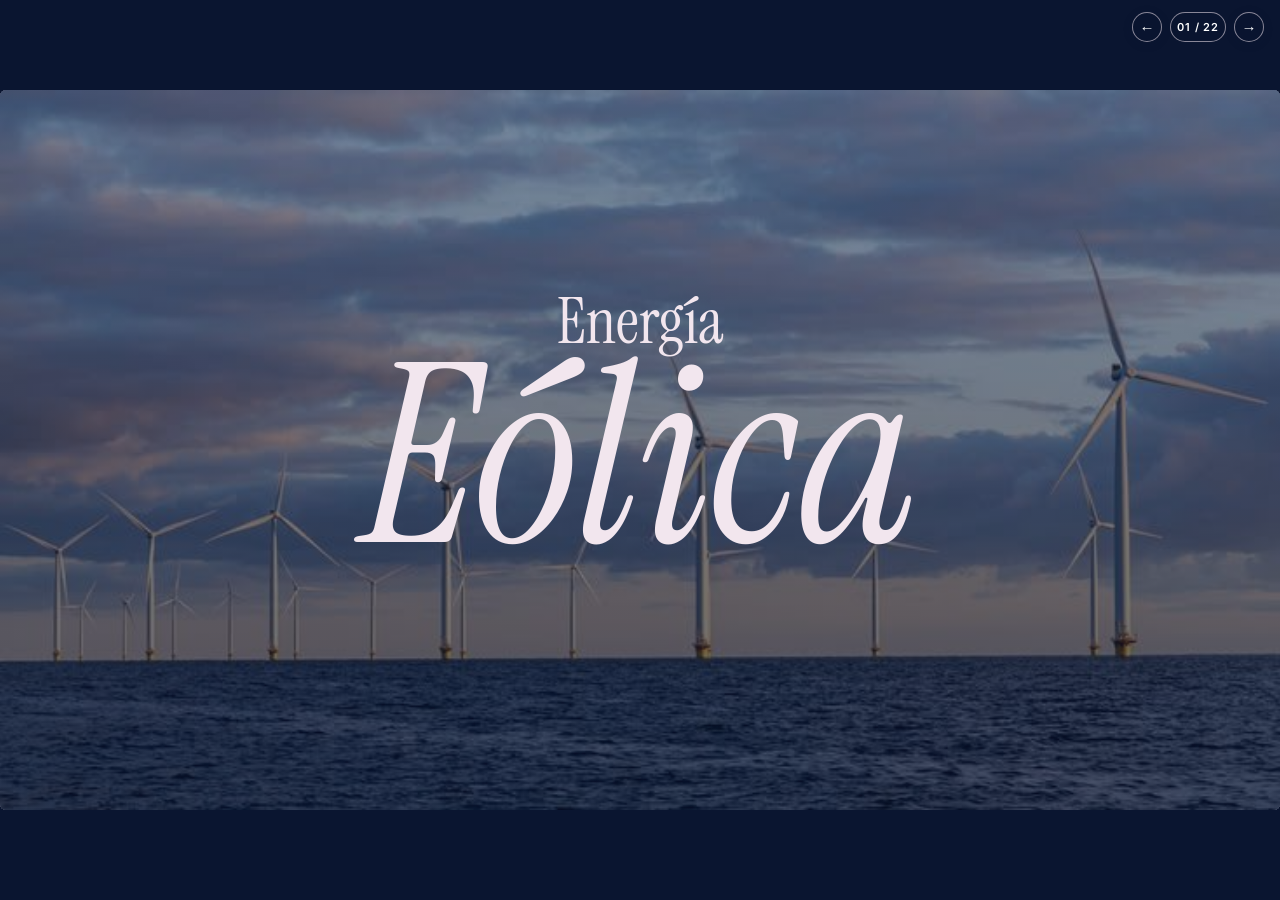
<file: index.html>
<!DOCTYPE html>
<html lang="es">
<head>
<meta charset="utf-8">
<meta name="viewport" content="width=device-width, initial-scale=1, viewport-fit=cover">
<title>Energía eólica</title>
<link rel="preconnect" href="https://fonts.googleapis.com">
<link rel="preconnect" href="https://fonts.gstatic.com" crossorigin>
<link href="https://fonts.googleapis.com/css2?family=Instrument+Serif:ital@0;1&family=Inter:wght@400;500;600&display=swap" rel="stylesheet">
<link rel="stylesheet" href="energia-eolica.css">
</head>
<body>
<div class="deck"><div class="stage" id="stage">

<!-- 1 PORTADA -->
<section class="slide cover"><div class="bg"></div><div class="t1">Energía</div><div class="t2">Eólica</div></section>

<!-- 2 FLUJO -->
<section class="slide">
<div class="eyebrow">1 · Principios y funcionamiento físico</div>
<h2>Del viento <em>a la electricidad</em></h2>
<div class="flow abs" style="left:84px;top:230px;width:1112px">
<div class="node"><div class="num">01</div><svg viewBox="0 0 64 64"><path class="wind" d="M6 22h34a7 7 0 1 0-7-7M6 34h46a7 7 0 1 1-7 7M6 46h24" stroke="#0033ff" stroke-width="4" fill="none" stroke-linecap="round"/></svg><b>Viento</b><small>energía cinética</small></div>
<div class="node"><div class="num">02</div><svg viewBox="0 0 64 64"><g transform="translate(32 32)"><g class="sp"><ellipse cy="-17" rx="5" ry="15" fill="#14276b"/><ellipse cy="-17" rx="5" ry="15" fill="#14276b" transform="rotate(120)"/><ellipse cy="-17" rx="5" ry="15" fill="#14276b" transform="rotate(240)"/></g><circle r="5" fill="#0033ff"/></g></svg><b>Aspas y rotor</b><small>aspas + buje</small></div>
<div class="node"><div class="num">03</div><svg viewBox="0 0 64 64"><g transform="translate(24 38)"><g class="sp m"><circle r="15" fill="none" stroke="#14276b" stroke-width="8" stroke-dasharray="5 4.7"/></g><circle r="3" fill="#0033ff"/></g><g transform="translate(47 19)"><g class="sp f r"><circle r="9" fill="none" stroke="#0033ff" stroke-width="6" stroke-dasharray="4 3.5"/></g></g></svg><b>Multiplicadora</b><small>engranajes: más rpm</small></div>
<div class="node"><div class="num">04</div><svg viewBox="0 0 64 64"><rect x="6" y="22" width="20" height="20" fill="#0033ff"/><rect x="26" y="22" width="20" height="20" fill="#8b3a62"/><path d="M50 14c9 0 9 9 0 9s-9 9 0 9 9 9 0 9 -9 9 0 9" stroke="#c2703d" stroke-width="4" fill="none"/></svg><b>Generador</b><small>imanes y bobinas</small></div>
<div class="node"><div class="num">05</div><svg viewBox="0 0 64 64"><path d="M3 32C13 2 23 2 32 32S51 62 61 32" stroke="#0033ff" stroke-width="5" fill="none" stroke-linecap="round"/></svg><b>Corriente alterna</b><small>onda senoidal</small></div>
<div class="node"><div class="num">06</div><svg viewBox="0 0 64 64"><path d="M18 12v40l26-20z" fill="#14276b"/><path d="M48 12v40" stroke="#0033ff" stroke-width="6"/></svg><b>Rectificador</b><small>continua · o a la red</small></div>
</div>
</section>

<!-- 3 MILES DE AÑOS -->
<section class="slide">
<div class="eyebrow">1 · Principios y funcionamiento físico</div>
<h2>Una energía de <em>miles de años</em></h2>
<div class="rows abs" style="left:84px;top:210px;width:620px;gap:22px">
<div class="card"><div class="num">01</div><h3>Barcos y molinos</h3><p>El viento ya movía barcos y molinos que molían grano.</p></div>
<div class="card"><div class="num">02</div><h3>Campos de aerogeneradores</h3><p>Hoy hay muchos en Argentina.</p></div>
<div class="card"><div class="num">03</div><h3>Offshore</h3><p>Aerogeneradores instalados directamente en el mar.</p></div>
</div>
<div class="img abs" style="left:760px;top:196px;width:190px;height:420px;background-image:var(--mol)"></div>
<div class="img abs" style="left:970px;top:196px;width:226px;height:200px;background-image:var(--ship)"></div>
<div class="img abs" style="left:970px;top:416px;width:226px;height:200px;background-image:var(--sun)"></div>
</section>

<!-- 4 ALTURA -->
<section class="slide height-slide">
<div class="eyebrow">1 · Principios y funcionamiento físico</div>
<h2>En altura, <em>lejos de los obstáculos</em></h2>
<div class="card abs height-diagram" style="left:84px;top:196px;width:1112px;height:400px;padding:0;overflow:hidden">
<svg viewBox="0 0 1112 400" width="1112" height="400">
<rect x="0" y="340" width="1112" height="60" fill="#e3e9f8"/>
<rect x="170" y="282" width="90" height="58" fill="#14276b"/><path d="M158 284L215 240L272 284Z" fill="#0a1530"/>
<circle cx="338" cy="300" r="34" fill="#6f8fe8"/><rect x="334" y="326" width="8" height="14" fill="#14276b"/>
<circle cx="408" cy="308" r="26" fill="#6f8fe8"/><rect x="404" y="328" width="8" height="12" fill="#14276b"/>
<path class="wind" d="M20 300H150" stroke="#b79bb8" stroke-width="5" fill="none"/><path class="wind" d="M20 262H150" stroke="#b79bb8" stroke-width="5" fill="none"/>
<text x="30" y="378" class="sm">Casas y árboles interfieren con el paso del viento</text>
<path class="wind" d="M470 70H700" stroke="#0033ff" stroke-width="5" fill="none"/><path class="wind" d="M470 120H700" stroke="#0033ff" stroke-width="5" fill="none"/><path class="wind" d="M470 170H700" stroke="#0033ff" stroke-width="5" fill="none"/>
<polygon points="792,340 810,340 805,134 797,134" fill="#14276b"/><rect x="788" y="124" width="40" height="18" rx="5" fill="#0a1530"/>
<g transform="translate(786 133)"><g class="sp"><ellipse cy="-52" rx="8" ry="52" fill="#14276b"/><ellipse cy="-52" rx="8" ry="52" fill="#14276b" transform="rotate(120)"/><ellipse cy="-52" rx="8" ry="52" fill="#14276b" transform="rotate(240)"/></g><circle r="9" fill="#0033ff"/></g>
<text x="470" y="40" class="sm">El viento llega a las aspas y provoca movimiento</text>
</svg></div>
<div class="height-mobile">
<article class="height-mobile__step">
<svg viewBox="0 0 320 110" aria-hidden="true">
<rect x="0" y="92" width="320" height="18" fill="#e3e9f8"/>
<rect x="48" y="54" width="52" height="38" fill="#14276b"/><path d="M40 55L74 28L108 55Z" fill="#0a1530"/>
<circle cx="142" cy="68" r="20" fill="#6f8fe8"/><rect x="139" y="85" width="6" height="7" fill="#14276b"/>
<circle cx="190" cy="72" r="16" fill="#6f8fe8"/><rect x="187" y="85" width="6" height="7" fill="#14276b"/>
<path d="M8 45H40M8 70H40" stroke="#b79bb8" stroke-width="4" stroke-linecap="round" stroke-dasharray="9 7"/>
</svg>
<p>Las casas y los árboles frenan el viento cerca del suelo.</p>
</article>
<article class="height-mobile__step">
<svg viewBox="0 0 320 150" aria-hidden="true">
<path d="M18 45H135M18 76H135M18 107H135" stroke="#0033ff" stroke-width="4" stroke-linecap="round" stroke-dasharray="10 8"/>
<path d="M241 140L246 55H254L259 140Z" fill="#14276b"/>
<rect x="235" y="48" width="30" height="14" rx="4" fill="#0a1530"/>
<g transform="translate(250 55)" fill="#14276b">
<path d="M-4 -5C-8 -55 0 -70 4 -70C8 -70 8 -25 4 -5Z"/>
<path d="M-4 -5C-8 -55 0 -70 4 -70C8 -70 8 -25 4 -5Z" transform="rotate(120)"/>
<path d="M-4 -5C-8 -55 0 -70 4 -70C8 -70 8 -25 4 -5Z" transform="rotate(240)"/>
</g>
<circle cx="250" cy="55" r="6" fill="#0033ff"/>
</svg>
<p>A mayor altura, el viento llega a las aspas y las hace girar.</p>
</article>
</div>
</section>

<!-- 5 ANATOMIA -->
<section class="slide">
<div class="eyebrow">1 · Principios y funcionamiento físico</div>
<h2>Del viento <em>al generador</em></h2>
<div class="anatomy-flow abs" style="left:84px;top:190px;width:1112px">
<article class="anatomy-step">
<span class="anatomy-step__number">01</span>
<svg viewBox="0 0 64 64" aria-hidden="true"><g transform="translate(32 32)"><g class="sp"><path d="M-5-5C-10-25-3-31 0-31S10-25 5-5Z" fill="#14276b"/><path d="M-5-5C-10-25-3-31 0-31S10-25 5-5Z" fill="#14276b" transform="rotate(120)"/><path d="M-5-5C-10-25-3-31 0-31S10-25 5-5Z" fill="#14276b" transform="rotate(240)"/></g><circle r="6" fill="#0033ff"/></g></svg>
<div><h3>Rotor</h3><p>El viento hace girar las aspas y el buje. El movimiento comienza lento y con mucha fuerza.</p></div>
</article>
<article class="anatomy-step">
<span class="anatomy-step__number">02</span>
<svg viewBox="0 0 64 64" aria-hidden="true"><g transform="translate(23 39)"><g class="sp m r"><circle r="17" fill="none" stroke="#14276b" stroke-width="9" stroke-dasharray="6 5"/></g><circle r="3" fill="#0033ff"/></g><g transform="translate(47 19)"><g class="sp f"><circle r="10" fill="none" stroke="#0033ff" stroke-width="6" stroke-dasharray="4 3"/></g></g></svg>
<div><h3>Caja multiplicadora</h3><p>Los engranajes transmiten el giro y aumentan la velocidad: suben las rpm y disminuye el torque.</p></div>
</article>
<article class="anatomy-step">
<span class="anatomy-step__number">03</span>
<svg viewBox="0 0 64 64" aria-hidden="true"><rect x="9" y="20" width="20" height="24" rx="3" fill="#0033ff"/><rect x="29" y="20" width="20" height="24" rx="3" fill="#8b3a62"/><path d="M51 15v34" stroke="#c2703d" stroke-width="4" stroke-linecap="round"/><path d="M8 52h48" stroke="#14276b" stroke-width="3" stroke-linecap="round"/></svg>
<div><h3>Generador</h3><p>Los imanes giran frente a bobinas de cobre y convierten el movimiento en energía eléctrica.</p></div>
</article>
</div>
</section>

<!-- 6 GENERADOR -->
<section class="slide">
<div class="eyebrow">1 · Principios y funcionamiento físico</div>
<h2>Dentro <em>del generador</em></h2>
<div class="card abs" style="left:84px;top:190px;width:640px;height:380px;padding:0">
<svg viewBox="0 0 640 380" width="640" height="380">
<g fill="none" stroke="#c2703d" stroke-width="6"><ellipse cx="210" cy="190" rx="38" ry="110"/><ellipse cy="190" cx="250" rx="38" ry="110"/><ellipse cy="190" cx="290" rx="38" ry="110"/><ellipse cy="190" cx="330" rx="38" ry="110"/><ellipse cy="190" cx="370" rx="38" ry="110"/><ellipse cy="190" cx="410" rx="38" ry="110"/></g>
<g transform="translate(310 190)"><g class="sp m"><rect x="-70" y="-17" width="70" height="34" fill="#0033ff"/><rect x="0" y="-17" width="70" height="34" fill="#8b3a62"/><text x="-35" y="7" text-anchor="middle" fill="#fff" font-size="18" font-family="Inter,sans-serif">N</text><text x="35" y="7" text-anchor="middle" fill="#fff" font-size="18" font-family="Inter,sans-serif">S</text></g></g>
<text x="320" y="345" text-anchor="middle" class="sm">imanes que giran · bobina de cobre · el flujo magnético cambia</text>
</svg></div>
<div class="card abs" style="left:750px;top:190px;width:446px;height:380px;padding:0">
<svg viewBox="0 0 446 380" width="446" height="380">
<rect x="70" y="80" width="80" height="250" rx="8" fill="#0033ff"/><rect x="230" y="280" width="80" height="50" rx="8" fill="#6f8fe8"/>
<path d="M330 80V280M322 80H338M322 280H338" stroke="#8b3a62" stroke-width="4" fill="none"/>
<text x="355" y="190" class="lb" fill="#8b3a62" style="fill:#8b3a62;font-size:44px">4 V</text>
<text x="110" y="358" text-anchor="middle" class="sm">A · 5 V</text><text x="270" y="358" text-anchor="middle" class="sm">B · 1 V</text>
<text x="223" y="48" text-anchor="middle" class="sm">diferencia de potencial</text>
</svg></div>
<div class="steps abs" style="left:84px;top:595px;width:1112px"><span><b>01</b>Giran los imanes</span><i>→</i><span><b>02</b>Cambia el flujo magnético</span><i>→</i><span><b>03</b>Se induce una tensión</span><i>→</i><span><b>04</b>Circuito cerrado: corriente</span></div>
</section>

<!-- 7 ALTERNA -->
<section class="slide">
<div class="eyebrow">1 · Principios y funcionamiento físico</div>
<h2>Corriente <em>alterna</em></h2>
<div class="card abs" style="left:84px;top:190px;width:740px;height:400px;padding:0">
<svg viewBox="0 0 740 400" width="740" height="400">
<text x="30" y="44" class="lb">Menos rpm</text><path class="ax" d="M30 120H710"/><path class="sw" data-x="30" data-y="120" data-w="680" data-c="2" data-a="52"/>
<text x="30" y="244" class="lb">Más rpm</text><path class="ax" d="M30 316H710"/><path class="sw" data-x="30" data-y="316" data-w="680" data-c="5" data-a="52"/>
<text x="716" y="74" class="sm" text-anchor="end">+</text><text x="716" y="176" class="sm" text-anchor="end">−</text>
<text x="710" y="390" class="sm" text-anchor="end">tiempo →</text>
</svg></div>
<div class="card abs" style="left:850px;top:190px;width:346px;height:400px;padding:0">
<svg viewBox="0 0 346 400" width="346" height="400">
<rect x="40" y="90" width="266" height="170" rx="24" fill="none" stroke="#14276b" stroke-width="7"/>
<g fill="#6f8fe8"><circle class="sh" cx="110" cy="90" r="10"/><circle class="sh" cx="173" cy="90" r="10"/><circle class="sh" cx="236" cy="90" r="10"/><circle class="sh" cx="110" cy="260" r="10"/><circle class="sh" cx="173" cy="260" r="10"/><circle class="sh" cx="236" cy="260" r="10"/></g>
<text x="173" y="330" text-anchor="middle" class="lb">+ → − → +</text><text x="173" y="358" text-anchor="middle" class="sm">los electrones van y vienen</text>
</svg></div>
</section>

<!-- 8 RECTIFICADOR -->
<section class="slide">
<div class="eyebrow">1 · Principios y funcionamiento físico</div>
<h2>De alterna <em>a su destino</em></h2>
<div class="card abs rectifier-card" style="left:84px;top:190px;width:1112px;height:410px;padding:0">
<svg viewBox="0 0 1112 410" width="1112" height="410">
<path class="sw" data-x="50" data-y="110" data-w="190" data-c="2" data-a="34"/><path class="ar" d="M260 110H320"/>
<rect x="330" y="60" width="210" height="100" rx="16" fill="#14276b"/><text x="435" y="119" text-anchor="middle" class="lb" style="fill:#fff">Rectificador</text><path class="ar" d="M560 110H620"/>
<path d="M630 110H770" stroke="#0033ff" stroke-width="6" stroke-linecap="round"/><text x="700" y="82" text-anchor="middle" class="sm">corriente continua</text>
<g transform="translate(850 80)"><circle cx="20" cy="22" r="22" fill="#f2e6ee" stroke="#14276b" stroke-width="4"/><rect x="10" y="48" width="20" height="10" rx="3" fill="#14276b"/></g><text x="870" y="170" text-anchor="middle" class="sm">luces</text>
<g transform="translate(975 82)"><rect x="0" y="8" width="64" height="40" rx="6" fill="none" stroke="#14276b" stroke-width="4"/><rect x="64" y="20" width="8" height="16" fill="#14276b"/><rect x="8" y="16" width="14" height="24" fill="#0033ff"/><rect x="26" y="16" width="14" height="24" fill="#0033ff"/></g><text x="1010" y="170" text-anchor="middle" class="sm">baterías</text>
<path class="sw" data-x="50" data-y="300" data-w="190" data-c="2" data-a="34"/><path class="ar" d="M260 300H320"/>
<rect x="330" y="250" width="210" height="100" rx="16" fill="#8b3a62"/><text x="435" y="309" text-anchor="middle" class="lb" style="fill:#fff">Se acondiciona</text><path class="ar" d="M560 300H620"/>
<g transform="translate(690 262)" stroke="#14276b" stroke-width="5" fill="none" stroke-linecap="round"><path d="M0 76L20 0L40 76M7 46H33M12 22H28"/></g><text x="710" y="362" text-anchor="middle" class="sm">red eléctrica</text>
</svg></div>
<div class="card abs rectifier-mobile" aria-label="Flujo de corriente alterna hacia los equipos o la red">
<div class="rectifier-source">
  <span>Corriente alterna</span>
  <svg viewBox="0 0 120 40" aria-hidden="true"><path d="M2 20C12 0 22 0 32 20S52 40 62 20 82 0 92 20 112 40 118 20" /></svg>
</div>
<div class="rectifier-branches">
  <article class="rectifier-route">
    <h3>Para usar o almacenar</h3>
    <div class="rectifier-block">Rectificador</div>
    <span class="rectifier-arrow" aria-hidden="true">↓</span>
    <div class="rectifier-output">Corriente continua</div>
    <span class="rectifier-arrow" aria-hidden="true">↓</span>
    <div class="rectifier-devices">
      <div><span class="device-icon light-icon" aria-hidden="true">✦</span>Luces</div>
      <div><span class="device-icon battery-icon" aria-hidden="true">▰</span>Baterías</div>
    </div>
  </article>
  <article class="rectifier-route">
    <h3>Para entregar a la red</h3>
    <div class="rectifier-block rectifier-block--alternate">Se acondiciona</div>
    <span class="rectifier-arrow" aria-hidden="true">↓</span>
    <div class="rectifier-output rectifier-output--grid"><span class="grid-icon" aria-hidden="true">ϟ</span>Red eléctrica</div>
  </article>
</div>
</div>
</section>

<!-- 6 -->
<section class="slide">
<div class="eyebrow">2 · Ventajas, desafíos e impacto ambiental</div>
<h2>Ventajas de la <em>energía eólica</em></h2>
<div class="grid abs" style="left:84px;top:190px;width:1112px;grid-template-columns:repeat(3,1fr);grid-template-rows:230px 230px">
<div class="card"><h3>Renovable</h3><p>El viento no se agota y está disponible en gran parte del planeta. Es autóctona: favorece la independencia energética.</p></div>
<div class="card"><h3>Limpia</h3><p>No contamina directamente al producir electricidad.</p></div>
<div class="card"><h3>Menos fósiles</h3><p>Reduce el uso de petróleo y carbón.</p></div>
<div class="card"><h3>Genera empleo</h3><p>Crea puestos de trabajo y desarrollo local.</p></div>
<div class="card"><h3>Mantenimiento</h3><p>Necesita poco mantenimiento y sus instalaciones tienen una vida útil prolongada.</p></div>
<div class="img" style="background-image:var(--sun)"></div>
</div>
</section>

<!-- 7 -->
<section class="slide">
<div class="eyebrow">2 · Ventajas, desafíos e impacto ambiental</div>
<h2>Desafíos de la <em>energía eólica</em></h2>
<div class="grid abs" style="left:84px;top:190px;width:1112px;grid-template-columns:repeat(3,1fr);grid-template-rows:230px 230px">
<div class="card"><h3 style="color:var(--plum)">Depende del viento</h3><p>Solo genera donde y cuando sopla: los parques deben ir donde el viento predomina.</p></div>
<div class="card"><h3 style="color:var(--plum)">Costo inicial</h3><p>La instalación es costosa.</p></div>
<div class="card"><h3 style="color:var(--plum)">Espacio</h3><p>Necesita bastante espacio.</p></div>
<div class="card"><h3 style="color:var(--plum)">Almacenamiento</h3><p>Es difícil almacenar la electricidad.</p></div>
<div class="card"><h3 style="color:var(--plum)">Ruido</h3><p>Puede generar ruido.</p></div>
<img class="img" src="Images/cloudTurbines.jpg" alt="Aerogeneradores bajo un cielo nublado">
</div>
</section>

<!-- 8 -->
<section class="slide">
<div class="eyebrow">2 · Ventajas, desafíos e impacto ambiental</div>
<h2>Impacto <em>ambiental</em></h2>
<div class="rows abs" style="left:84px;top:200px;width:660px;gap:22px">
<div class="row"><div class="num">01</div><div>Puede afectar a aves y murciélagos.</div></div>
<div class="row"><div class="num">02</div><div>Los parques pueden modificar el paisaje.</div></div>
<div class="row"><div class="num">03</div><div>Fabricar y transportar los equipos genera contaminación.</div></div>
<div class="row"><div class="num">04</div><div>Algunas partes son difíciles de reciclar.</div></div>
<p style="font-size:16px;line-height:1.5;color:var(--muted);font-style:italic;margin-top:6px">Repsol: las palas pueden repararse o reutilizarse como materia prima, y los parques se instalan en zonas despobladas tras un estudio.</p>
</div>
<div class="img abs" style="left:800px;top:110px;width:396px;height:500px;background-image:var(--tri)"></div>
<div class="abs" style="left:800px;top:470px;width:396px;height:140px;border-radius:0 0 20px 20px;background:linear-gradient(transparent,rgba(10,21,48,.9));display:flex;align-items:flex-end;padding:22px 26px;font-family:var(--serif);font-size:28px;line-height:1.15;color:#fff;font-style:italic">Por eso es clave estudiar dónde se instalan los parques</div>
</section>

<!-- COSTOS DE INVERSIÓN -->
<section class="slide">
<div class="eyebrow">2 · Ventajas, desafíos e impacto ambiental</div>
<h2>Costos <em>de inversión</em></h2>
<div class="grid abs" style="left:84px;top:190px;width:1112px;grid-template-columns:repeat(3,1fr);grid-template-rows:300px">
<div class="card"><div class="num">01</div><h3 style="margin-top:12px">Inversión inicial importante</h3><p>Se deben comprar los aerogeneradores, construir caminos, preparar el terreno y conectar las instalaciones a la red eléctrica.</p></div>
<div class="card"><div class="num">02</div><h3 style="margin-top:12px">Rentable a largo plazo</h3><p>Aunque el costo inicial es elevado, el viento es gratuito y los gastos de funcionamiento suelen ser relativamente bajos.</p></div>
<div class="card"><div class="num">03</div><h3 style="margin-top:12px">Equipos más eficientes</h3><p>Con los avances tecnológicos, los equipos son cada vez más eficientes y permiten producir más electricidad.</p></div>
</div>
</section>

<!-- 9 -->
<section class="slide">
<div class="eyebrow">3 · Consumo y parques en Argentina</div>
<h2>Argentina <em>en números</em></h2>
<p class="abs" style="left:84px;top:178px;width:1000px;font-size:20px;line-height:1.5;color:#1d2746">Referente regional en energía eólica: sus parques superan la media mundial gracias a la estabilidad de sus vientos.</p>
<div class="grid abs" style="left:84px;top:268px;width:1112px;grid-template-columns:repeat(3,1fr)">
<div class="card dark stat" style="padding:30px"><b>68</b><p>parques eólicos en operación comercial</p></div>
<div class="card dark stat" style="padding:30px"><b>+4.200</b><p>MW generados: la tecnología líder de la matriz renovable</p></div>
<div class="card dark stat" style="padding:30px"><b>40–50%</b><p>factor de capacidad (promedio mundial: ~35%), con picos de más del 80% en primavera-verano</p></div>
</div>
<div class="abs" style="left:84px;top:552px;display:flex;gap:14px;align-items:center"><span style="font-family:var(--serif);font-size:26px;font-weight:400;color:var(--navy2);margin-right:10px">Provincias principales</span><span class="chip">Chubut</span><span class="chip">Buenos Aires</span><span class="chip">Santa Cruz</span><span class="chip">La Rioja</span></div>
</section>

<!-- 10 -->
<section class="slide">
<div class="eyebrow">3 · Consumo y parques en Argentina</div>
<h2>Los seis parques <em>principales</em></h2>
<div class="card abs" style="left:84px;top:190px;width:720px;padding:34px 30px"><div class="bars">
<div class="bar"><span>Aluar · Puerto Madryn, Chubut</span><i style="--w:100%"></i><b>582</b></div>
<div class="bar"><span>Mataco–San Jorge · Bs. As.</span><i style="--w:47.4%"></i><b>276</b></div>
<div class="bar"><span>Puerto Madryn–Genneia · Chubut</span><i style="--w:38.1%"></i><b>222</b></div>
<div class="bar"><span>Los Teros · Azul, Bs. As.</span><i style="--w:30%"></i><b>175</b></div>
<div class="bar"><span>Arauco · La Rioja</span><i style="--w:25.8%"></i><b>150</b></div>
<div class="bar"><span>Bicentenario · Santa Cruz</span><i style="--w:21.6%"></i><b>126</b></div>
</div><p style="margin-top:18px;font-size:14px;color:var(--muted)">Potencia en MW</p></div>
<img class="img abs" src="Images/Parks/aluar2.webp" alt="Aerogeneradores del parque eólico Aluar" style="left:840px;top:190px;width:356px;height:290px">
<p class="abs" style="left:840px;top:496px;width:356px;font-size:16px;line-height:1.5;color:#1d2746">Aluar: el complejo más grande del país, destinado a abastecer la producción de aluminio.</p>
</section>

<!-- 11 -->
<section class="slide">
<div class="eyebrow">3 · Consumo y parques en Argentina</div>
<h2>Fichas <em>de los parques</em></h2>
<div class="grid abs" style="left:84px;top:190px;width:1112px;grid-template-columns:repeat(3,1fr);grid-template-rows:215px 215px">
<div class="card"><h3>Aluar</h3><div class="mw">582 MW</div><p>Puerto Madryn, Chubut. El más grande del país; abastece la producción de aluminio.</p></div>
<div class="card"><h3>Mataco–San Jorge</h3><div class="mw">276 MW</div><p>Tornquist, Buenos Aires. El de mayor capacidad de la provincia.</p></div>
<div class="card"><h3>Puerto Madryn–Genneia</h3><div class="mw">222 MW</div><p>Chubut.</p></div>
<div class="card"><h3>Los Teros</h3><div class="mw">175 MW</div><p>Azul, Buenos Aires.</p></div>
<div class="card"><h3>Arauco</h3><div class="mw">150 MW</div><p>La Rioja. Desarrollador del NOA; hoy suma capacidad híbrida con energía solar.</p></div>
<div class="card"><h3>Bicentenario</h3><div class="mw">126 MW</div><p>Jaramillo, Santa Cruz.</p></div>
</div>
</section>

<!-- 12 -->
<section class="slide">
<div class="eyebrow">3 · Consumo y parques en Argentina</div>
<h2>Galería de parques <em>eólicos</em></h2>
<div class="grid abs" style="left:84px;top:190px;width:1112px;grid-template-columns:repeat(3,1fr);height:420px">
<figure class="park-card"><img class="img" src="Images/Parks/parqueAluar.webp" alt="Aerogeneradores del Parque Eólico Aluar, en Puerto Madryn"><figcaption>Parque Eólico Aluar</figcaption></figure>
<figure class="park-card"><img class="img" src="Images/Parks/matacoSanJorge.webp" alt="Aerogeneradores del Parque Eólico Mataco–San Jorge, en Tornquist"><figcaption>Parque Eólico Mataco–San Jorge</figcaption></figure>
<figure class="park-card"><img class="img" src="Images/Parks/Los Teros.jpg" alt="Aerogeneradores del Parque Eólico Los Teros, en Azul"><figcaption>Parque Eólico Los Teros</figcaption></figure>
</div>
</section>

<!-- 13 -->
<section class="slide">
<div class="eyebrow">3 · Consumo y parques en Argentina</div>
<h2>Del viento <em>a la red</em></h2>
<div class="rows abs" style="left:84px;top:196px;width:760px;gap:26px">
<div class="row"><div class="num">01</div><div>Argentina tiene un recurso eólico excepcional y una fuerte inversión privada.</div></div>
<div class="row"><div class="num">02</div><div>Pero el SADI (Sistema Argentino de Interconexión) no tiene capacidad suficiente para absorber y transportar toda esa energía.</div></div>
<div class="row"><div class="num">03</div><div>Solución: la «era del almacenamiento a gran escala». Baterías de alta capacidad guardan el excedente cuando la red se satura y lo liberan cuando la demanda se dispara.</div></div>
</div>
<div class="img abs" style="left:900px;top:110px;width:296px;height:500px;background-image:var(--cap)"></div>
</section>

<!-- 14 -->
<section class="slide">
<div class="eyebrow">4 · Historia en Argentina</div>
<h2>Una historia <em>en seis hitos</em></h2>
<p class="abs" style="left:84px;top:200px;width:1112px;text-align:center;font-family:var(--serif);font-style:italic;font-size:30px;color:var(--navy2)">Años 80 y 90: nacen los primeros proyectos</p>
<div class="tl abs" style="left:84px;top:290px;width:1112px">
<div class="ev"><div class="y">1994</div><div class="d"></div><strong>Antonio Morán</strong><p>Parque en Chubut: el primero comercial del país.</p></div>
<div class="ev l"><div class="y">1998</div><div class="d"></div><strong>Ley 25.019</strong><p>Primera ley de fomento, frenada por la crisis de 2001.</p></div>
<div class="ev l"><div class="y">2006</div><div class="d"></div><strong>Ley 26.190</strong><p>Fijó la meta inicial del 8% de energía renovable.</p></div>
<div class="ev"><div class="y">2009</div><div class="d"></div><strong>Plan GENREN</strong><p>Primer intento del Estado de licitar renovables a gran escala; resultados limitados.</p></div>
<div class="ev l"><div class="y">2015</div><div class="d"></div><strong>Ley 27.191</strong><p>Creó el fondo FODER y la meta obligatoria del 20% para 2025.</p></div>
<div class="ev"><div class="y">2016</div><div class="d"></div><strong>RenovAr</strong><p>El gran punto de inflexión: licitaciones internacionales con inversiones millonarias.</p></div>
</div>
<div class="legend abs" style="left:84px;top:600px;width:1112px;justify-content:center"><span><i></i>Hitos</span><span><i class="l"></i>Leyes</span></div>
</section>

<!-- 15 -->
<section class="slide">
<div class="eyebrow">4 · Historia en Argentina</div>
<h2>Infraestructura y <em>desafíos actuales</em></h2>
<div class="img abs" style="left:84px;top:190px;width:300px;height:430px;background-image:var(--mol)"></div>
<div class="rows abs" style="left:430px;top:196px;width:766px;gap:24px">
<div class="row"><div class="num">01</div><div>Tecnología y crecimiento: se pasó de molinos pequeños a gigantescos aerogeneradores modernos.</div></div>
<div class="row"><div class="num">02</div><div>La Patagonia tiene los mejores vientos, pero faltan redes de alta tensión.</div></div>
<div class="row"><div class="num">03</div><div>Por eso hoy lidera Buenos Aires, cerca de Bahía Blanca y de los centros de consumo.</div></div>
<div class="row"><div class="num">04</div><div>Desafío: ampliar las líneas de transporte eléctrico para evacuar toda la energía que se produce.</div></div>
</div>
</section>

<!-- PERSPECTIVA A FUTURO -->
<section class="slide">
<div class="eyebrow">5 · Perspectiva a futuro</div>
<h2>El futuro es <em>prometedor</em></h2>
<p class="abs" style="left:84px;top:178px;width:1000px;font-size:20px;line-height:1.5;color:#1d2746">Se espera que su utilización siga creciendo en todo el mundo debido a la necesidad de reducir la contaminación y encontrar fuentes de energía más sostenibles. Algunos avances esperados:</p>
<div class="grid abs" style="left:84px;top:290px;width:1112px;grid-template-columns:repeat(4,1fr);grid-template-rows:230px">
<div class="card"><h3>Aerogeneradores más eficientes</h3><p>Capaces de producir más electricidad aprovechando mejor el viento.</p></div>
<div class="card"><h3>Parques eólicos marinos</h3><p>Instalaciones ubicadas en el mar, donde suelen existir vientos más constantes.</p></div>
<div class="card"><h3>Mejores baterías</h3><p>Permitirán almacenar la energía producida para utilizarla cuando sea necesaria.</p></div>
<div class="card"><h3>Menores costos</h3><p>Los avances tecnológicos pueden hacer que instalar y mantener estos sistemas sea más económico.</p></div>
</div>
<div class="band abs" style="left:84px;top:550px;width:1112px">Según la Agencia Internacional de Energías Renovables (IRENA), la energía eólica terrestre fue una de las formas más económicas de generar electricidad nueva en 2024.</div>
</section>

<!-- CONCLUSIÓN -->
<section class="slide">
<div class="eyebrow">6 · Conclusión</div>
<h2>Una alternativa <em>para el futuro</em></h2>
<div class="rows abs" style="left:84px;top:200px;width:760px;gap:26px">
<div class="row"><div class="num">01</div><div>La energía eólica es una alternativa importante para producir electricidad de manera más limpia y reducir la dependencia de los combustibles fósiles. Aunque presenta desafíos, como su dependencia del viento, los costos iniciales y algunos impactos ambientales, sus beneficios son muy importantes.</div></div>
<div class="row"><div class="num">02</div><div>Con el desarrollo de nuevas tecnologías y una mayor inversión, puede convertirse en una de las principales fuentes de energía del futuro, contribuyendo al cuidado del medio ambiente y a un desarrollo más sostenible.</div></div>
</div>
<img class="img abs" src="Images/gabImage.jpg" alt="Vista desde lo alto de un aerogenerador, con el parque eólico y el mar al fondo" style="left:900px;top:110px;width:296px;height:500px">
</section>

<!-- 16 -->
<section class="slide cover"><div class="bg"></div><div class="t2">Gracias</div><div class="slide-footer">Estudiantes: Bernal Santino, Montaño Bautista, Arcuri Lucas, Berraquero Tiziano y Romero Gabriel.<br>No sean malos, sígannos en IG: <a href="https://www.instagram.com/bernalsantt/" target="_blank" rel="noopener noreferrer">@bernalsantt</a>, <a href="https://www.instagram.com/bauurivarola/" target="_blank" rel="noopener noreferrer">@bauurivarola</a>, <a href="https://www.instagram.com/lucassarcuri/" target="_blank" rel="noopener noreferrer">@lucassarcuri</a>, <a href="https://www.instagram.com/berraquerotiziano/" target="_blank" rel="noopener noreferrer">@berraquerotiziano</a> y <a href="https://www.instagram.com/gabyy.romeroo/" target="_blank" rel="noopener noreferrer">@gabyy.romeroo</a>.</div></section>

</div></div>
<div class="nav"><button id="prev" aria-label="Anterior">←</button><span id="ct"></span><button id="next" aria-label="Siguiente">→</button></div>
<script src="energia-eolica.js" defer></script>
</body>
</html>
</file>
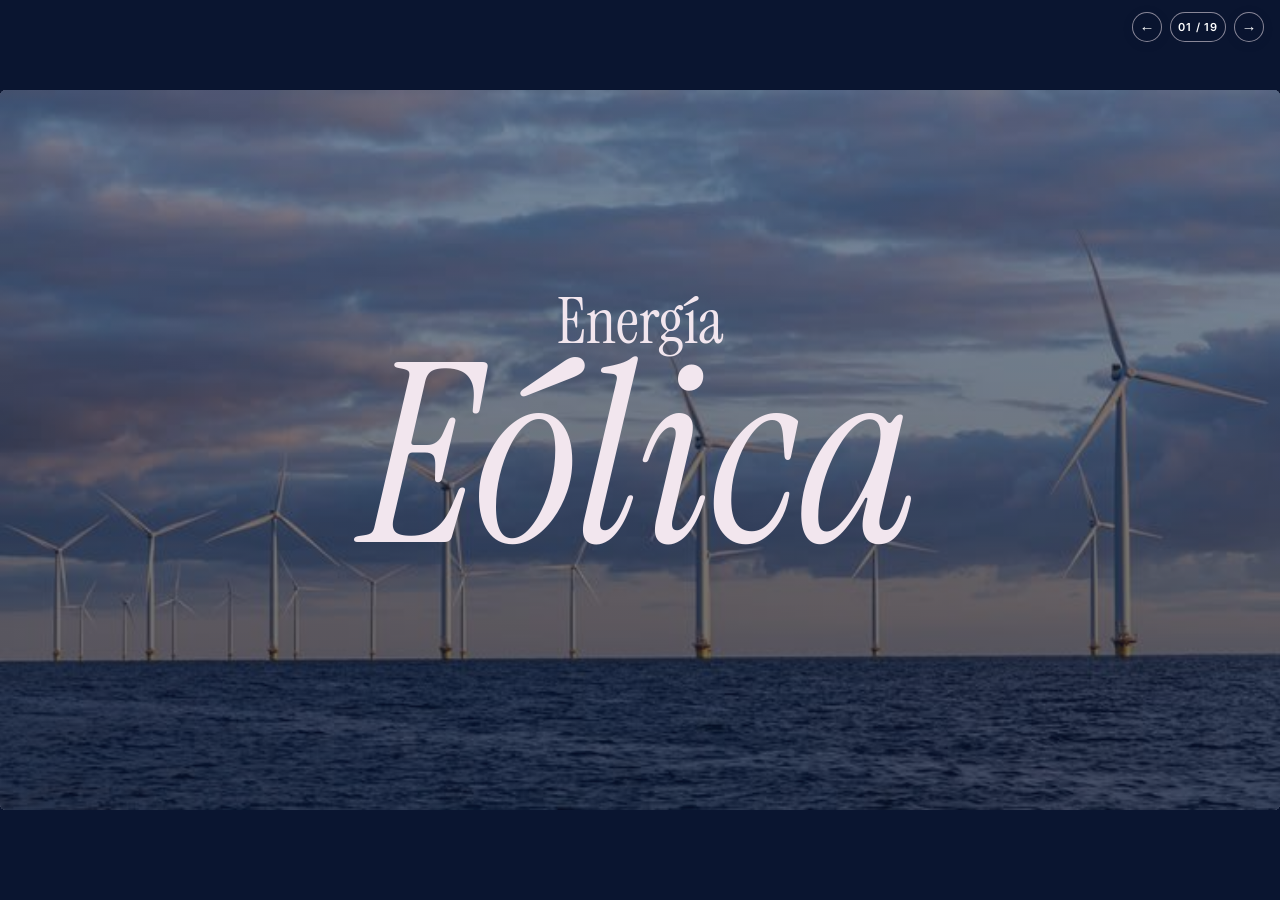
<file: energia-eolica.html>
<!DOCTYPE html>
<html lang="es">
<head>
<meta charset="utf-8">
<meta name="viewport" content="width=device-width, initial-scale=1, viewport-fit=cover">
<title>Energía eólica</title>
<link rel="preconnect" href="https://fonts.googleapis.com">
<link rel="preconnect" href="https://fonts.gstatic.com" crossorigin>
<link href="https://fonts.googleapis.com/css2?family=Instrument+Serif:ital@0;1&family=Inter:wght@400;500;600&display=swap" rel="stylesheet">
<link rel="stylesheet" href="energia-eolica.css">
</head>
<body>
<div class="deck"><div class="stage" id="stage">

<!-- 1 PORTADA -->
<section class="slide cover"><div class="bg"></div><div class="t1">Energía</div><div class="t2">Eólica</div></section>

<!-- 2 FLUJO -->
<section class="slide">
<div class="eyebrow">1 · Principios y funcionamiento físico</div>
<h2>Del viento <em>a la electricidad</em></h2>
<div class="flow abs" style="left:84px;top:230px;width:1112px">
<div class="node"><div class="num">01</div><svg viewBox="0 0 64 64"><path class="wind" d="M6 22h34a7 7 0 1 0-7-7M6 34h46a7 7 0 1 1-7 7M6 46h24" stroke="#0033ff" stroke-width="4" fill="none" stroke-linecap="round"/></svg><b>Viento</b><small>energía cinética</small></div>
<div class="node"><div class="num">02</div><svg viewBox="0 0 64 64"><g transform="translate(32 32)"><g class="sp"><ellipse cy="-17" rx="5" ry="15" fill="#14276b"/><ellipse cy="-17" rx="5" ry="15" fill="#14276b" transform="rotate(120)"/><ellipse cy="-17" rx="5" ry="15" fill="#14276b" transform="rotate(240)"/></g><circle r="5" fill="#0033ff"/></g></svg><b>Aspas y rotor</b><small>aspas + buje</small></div>
<div class="node"><div class="num">03</div><svg viewBox="0 0 64 64"><g transform="translate(24 38)"><g class="sp m"><circle r="15" fill="none" stroke="#14276b" stroke-width="8" stroke-dasharray="5 4.7"/></g><circle r="3" fill="#0033ff"/></g><g transform="translate(47 19)"><g class="sp f r"><circle r="9" fill="none" stroke="#0033ff" stroke-width="6" stroke-dasharray="4 3.5"/></g></g></svg><b>Multiplicadora</b><small>engranajes: más rpm</small></div>
<div class="node"><div class="num">04</div><svg viewBox="0 0 64 64"><rect x="6" y="22" width="20" height="20" fill="#0033ff"/><rect x="26" y="22" width="20" height="20" fill="#8b3a62"/><path d="M50 14c9 0 9 9 0 9s-9 9 0 9 9 9 0 9 -9 9 0 9" stroke="#c2703d" stroke-width="4" fill="none"/></svg><b>Generador</b><small>imanes y bobinas</small></div>
<div class="node"><div class="num">05</div><svg viewBox="0 0 64 64"><path d="M3 32C13 2 23 2 32 32S51 62 61 32" stroke="#0033ff" stroke-width="5" fill="none" stroke-linecap="round"/></svg><b>Corriente alterna</b><small>onda senoidal</small></div>
<div class="node"><div class="num">06</div><svg viewBox="0 0 64 64"><path d="M18 12v40l26-20z" fill="#14276b"/><path d="M48 12v40" stroke="#0033ff" stroke-width="6"/></svg><b>Rectificador</b><small>continua · o a la red</small></div>
</div>
</section>

<!-- 3 MILES DE AÑOS -->
<section class="slide">
<div class="eyebrow">1 · Principios y funcionamiento físico</div>
<h2>Una energía de <em>miles de años</em></h2>
<div class="rows abs" style="left:84px;top:210px;width:620px;gap:22px">
<div class="card"><div class="num">01</div><h3>Barcos y molinos</h3><p>El viento ya movía barcos y molinos que molían grano.</p></div>
<div class="card"><div class="num">02</div><h3>Campos de aerogeneradores</h3><p>Hoy hay muchos en Argentina.</p></div>
<div class="card"><div class="num">03</div><h3>Offshore</h3><p>Aerogeneradores instalados directamente en el mar.</p></div>
</div>
<div class="img abs" style="left:760px;top:196px;width:190px;height:420px;background-image:var(--mol)"></div>
<div class="img abs" style="left:970px;top:196px;width:226px;height:200px;background-image:var(--ship)"></div>
<div class="img abs" style="left:970px;top:416px;width:226px;height:200px;background-image:var(--sun)"></div>
</section>

<!-- 4 ALTURA -->
<section class="slide height-slide">
<div class="eyebrow">1 · Principios y funcionamiento físico</div>
<h2>En altura, <em>lejos de los obstáculos</em></h2>
<div class="card abs height-diagram" style="left:84px;top:196px;width:1112px;height:400px;padding:0;overflow:hidden">
<svg viewBox="0 0 1112 400" width="1112" height="400">
<rect x="0" y="340" width="1112" height="60" fill="#e3e9f8"/>
<rect x="170" y="282" width="90" height="58" fill="#14276b"/><path d="M158 284L215 240L272 284Z" fill="#0a1530"/>
<circle cx="338" cy="300" r="34" fill="#6f8fe8"/><rect x="334" y="326" width="8" height="14" fill="#14276b"/>
<circle cx="408" cy="308" r="26" fill="#6f8fe8"/><rect x="404" y="328" width="8" height="12" fill="#14276b"/>
<path class="wind" d="M20 300H150" stroke="#b79bb8" stroke-width="5" fill="none"/><path class="wind" d="M20 262H150" stroke="#b79bb8" stroke-width="5" fill="none"/>
<text x="30" y="378" class="sm">Casas y árboles interfieren con el paso del viento</text>
<path class="wind" d="M470 70H700" stroke="#0033ff" stroke-width="5" fill="none"/><path class="wind" d="M470 120H700" stroke="#0033ff" stroke-width="5" fill="none"/><path class="wind" d="M470 170H700" stroke="#0033ff" stroke-width="5" fill="none"/>
<polygon points="792,340 810,340 805,134 797,134" fill="#14276b"/><rect x="788" y="124" width="40" height="18" rx="5" fill="#0a1530"/>
<g transform="translate(786 133)"><g class="sp"><ellipse cy="-52" rx="8" ry="52" fill="#14276b"/><ellipse cy="-52" rx="8" ry="52" fill="#14276b" transform="rotate(120)"/><ellipse cy="-52" rx="8" ry="52" fill="#14276b" transform="rotate(240)"/></g><circle r="9" fill="#0033ff"/></g>
<text x="470" y="40" class="sm">El viento llega a las aspas y provoca movimiento</text>
</svg></div>
<div class="height-mobile">
<article class="height-mobile__step">
<svg viewBox="0 0 320 110" aria-hidden="true">
<rect x="0" y="92" width="320" height="18" fill="#e3e9f8"/>
<rect x="48" y="54" width="52" height="38" fill="#14276b"/><path d="M40 55L74 28L108 55Z" fill="#0a1530"/>
<circle cx="142" cy="68" r="20" fill="#6f8fe8"/><rect x="139" y="85" width="6" height="7" fill="#14276b"/>
<circle cx="190" cy="72" r="16" fill="#6f8fe8"/><rect x="187" y="85" width="6" height="7" fill="#14276b"/>
<path d="M8 45H40M8 70H40" stroke="#b79bb8" stroke-width="4" stroke-linecap="round" stroke-dasharray="9 7"/>
</svg>
<p>Las casas y los árboles frenan el viento cerca del suelo.</p>
</article>
<article class="height-mobile__step">
<svg viewBox="0 0 320 150" aria-hidden="true">
<path d="M18 45H135M18 76H135M18 107H135" stroke="#0033ff" stroke-width="4" stroke-linecap="round" stroke-dasharray="10 8"/>
<path d="M241 140L246 55H254L259 140Z" fill="#14276b"/>
<rect x="235" y="48" width="30" height="14" rx="4" fill="#0a1530"/>
<g transform="translate(250 55)" fill="#14276b">
<path d="M-4 -5C-8 -55 0 -70 4 -70C8 -70 8 -25 4 -5Z"/>
<path d="M-4 -5C-8 -55 0 -70 4 -70C8 -70 8 -25 4 -5Z" transform="rotate(120)"/>
<path d="M-4 -5C-8 -55 0 -70 4 -70C8 -70 8 -25 4 -5Z" transform="rotate(240)"/>
</g>
<circle cx="250" cy="55" r="6" fill="#0033ff"/>
</svg>
<p>A mayor altura, el viento llega a las aspas y las hace girar.</p>
</article>
</div>
</section>

<!-- 5 ANATOMIA -->
<section class="slide">
<div class="eyebrow">1 · Principios y funcionamiento físico</div>
<h2>Del viento <em>al generador</em></h2>
<div class="anatomy-flow abs" style="left:84px;top:190px;width:1112px">
<article class="anatomy-step">
<span class="anatomy-step__number">01</span>
<svg viewBox="0 0 64 64" aria-hidden="true"><g transform="translate(32 32)"><g class="sp"><path d="M-5-5C-10-25-3-31 0-31S10-25 5-5Z" fill="#14276b"/><path d="M-5-5C-10-25-3-31 0-31S10-25 5-5Z" fill="#14276b" transform="rotate(120)"/><path d="M-5-5C-10-25-3-31 0-31S10-25 5-5Z" fill="#14276b" transform="rotate(240)"/></g><circle r="6" fill="#0033ff"/></g></svg>
<div><h3>Rotor</h3><p>El viento hace girar las aspas y el buje. El movimiento comienza lento y con mucha fuerza.</p></div>
</article>
<article class="anatomy-step">
<span class="anatomy-step__number">02</span>
<svg viewBox="0 0 64 64" aria-hidden="true"><g transform="translate(23 39)"><g class="sp m r"><circle r="17" fill="none" stroke="#14276b" stroke-width="9" stroke-dasharray="6 5"/></g><circle r="3" fill="#0033ff"/></g><g transform="translate(47 19)"><g class="sp f"><circle r="10" fill="none" stroke="#0033ff" stroke-width="6" stroke-dasharray="4 3"/></g></g></svg>
<div><h3>Caja multiplicadora</h3><p>Los engranajes transmiten el giro y aumentan la velocidad: suben las rpm y disminuye el torque.</p></div>
</article>
<article class="anatomy-step">
<span class="anatomy-step__number">03</span>
<svg viewBox="0 0 64 64" aria-hidden="true"><rect x="9" y="20" width="20" height="24" rx="3" fill="#0033ff"/><rect x="29" y="20" width="20" height="24" rx="3" fill="#8b3a62"/><path d="M51 15v34" stroke="#c2703d" stroke-width="4" stroke-linecap="round"/><path d="M8 52h48" stroke="#14276b" stroke-width="3" stroke-linecap="round"/></svg>
<div><h3>Generador</h3><p>Los imanes giran frente a bobinas de cobre y convierten el movimiento en energía eléctrica.</p></div>
</article>
</div>
</section>

<!-- 6 GENERADOR -->
<section class="slide">
<div class="eyebrow">1 · Principios y funcionamiento físico</div>
<h2>Dentro <em>del generador</em></h2>
<div class="card abs" style="left:84px;top:190px;width:640px;height:380px;padding:0">
<svg viewBox="0 0 640 380" width="640" height="380">
<g fill="none" stroke="#c2703d" stroke-width="6"><ellipse cx="210" cy="190" rx="38" ry="110"/><ellipse cy="190" cx="250" rx="38" ry="110"/><ellipse cy="190" cx="290" rx="38" ry="110"/><ellipse cy="190" cx="330" rx="38" ry="110"/><ellipse cy="190" cx="370" rx="38" ry="110"/><ellipse cy="190" cx="410" rx="38" ry="110"/></g>
<g transform="translate(310 190)"><g class="sp m"><rect x="-70" y="-17" width="70" height="34" fill="#0033ff"/><rect x="0" y="-17" width="70" height="34" fill="#8b3a62"/><text x="-35" y="7" text-anchor="middle" fill="#fff" font-size="18" font-family="Inter,sans-serif">N</text><text x="35" y="7" text-anchor="middle" fill="#fff" font-size="18" font-family="Inter,sans-serif">S</text></g></g>
<text x="320" y="345" text-anchor="middle" class="sm">imanes que giran · bobina de cobre · el flujo magnético cambia</text>
</svg></div>
<div class="card abs" style="left:750px;top:190px;width:446px;height:380px;padding:0">
<svg viewBox="0 0 446 380" width="446" height="380">
<rect x="70" y="80" width="80" height="250" rx="8" fill="#0033ff"/><rect x="230" y="280" width="80" height="50" rx="8" fill="#6f8fe8"/>
<path d="M330 80V280M322 80H338M322 280H338" stroke="#8b3a62" stroke-width="4" fill="none"/>
<text x="355" y="190" class="lb" fill="#8b3a62" style="fill:#8b3a62;font-size:44px">4 V</text>
<text x="110" y="358" text-anchor="middle" class="sm">A · 5 V</text><text x="270" y="358" text-anchor="middle" class="sm">B · 1 V</text>
<text x="223" y="48" text-anchor="middle" class="sm">diferencia de potencial</text>
</svg></div>
<div class="steps abs" style="left:84px;top:595px;width:1112px"><span><b>01</b>Giran los imanes</span><i>→</i><span><b>02</b>Cambia el flujo magnético</span><i>→</i><span><b>03</b>Se induce una tensión</span><i>→</i><span><b>04</b>Circuito cerrado: corriente</span></div>
</section>

<!-- 7 ALTERNA -->
<section class="slide">
<div class="eyebrow">1 · Principios y funcionamiento físico</div>
<h2>Corriente <em>alterna</em></h2>
<div class="card abs" style="left:84px;top:190px;width:740px;height:400px;padding:0">
<svg viewBox="0 0 740 400" width="740" height="400">
<text x="30" y="44" class="lb">Menos rpm</text><path class="ax" d="M30 120H710"/><path class="sw" data-x="30" data-y="120" data-w="680" data-c="2" data-a="52"/>
<text x="30" y="244" class="lb">Más rpm</text><path class="ax" d="M30 316H710"/><path class="sw" data-x="30" data-y="316" data-w="680" data-c="5" data-a="52"/>
<text x="716" y="74" class="sm" text-anchor="end">+</text><text x="716" y="176" class="sm" text-anchor="end">−</text>
<text x="710" y="390" class="sm" text-anchor="end">tiempo →</text>
</svg></div>
<div class="card abs" style="left:850px;top:190px;width:346px;height:400px;padding:0">
<svg viewBox="0 0 346 400" width="346" height="400">
<rect x="40" y="90" width="266" height="170" rx="24" fill="none" stroke="#14276b" stroke-width="7"/>
<g fill="#6f8fe8"><circle class="sh" cx="110" cy="90" r="10"/><circle class="sh" cx="173" cy="90" r="10"/><circle class="sh" cx="236" cy="90" r="10"/><circle class="sh" cx="110" cy="260" r="10"/><circle class="sh" cx="173" cy="260" r="10"/><circle class="sh" cx="236" cy="260" r="10"/></g>
<text x="173" y="330" text-anchor="middle" class="lb">+ → − → +</text><text x="173" y="358" text-anchor="middle" class="sm">los electrones van y vienen</text>
</svg></div>
</section>

<!-- 8 RECTIFICADOR -->
<section class="slide">
<div class="eyebrow">1 · Principios y funcionamiento físico</div>
<h2>De alterna <em>a su destino</em></h2>
<div class="card abs rectifier-card" style="left:84px;top:190px;width:1112px;height:410px;padding:0">
<svg viewBox="0 0 1112 410" width="1112" height="410">
<path class="sw" data-x="50" data-y="110" data-w="190" data-c="2" data-a="34"/><path class="ar" d="M260 110H320"/>
<rect x="330" y="60" width="210" height="100" rx="16" fill="#14276b"/><text x="435" y="119" text-anchor="middle" class="lb" style="fill:#fff">Rectificador</text><path class="ar" d="M560 110H620"/>
<path d="M630 110H770" stroke="#0033ff" stroke-width="6" stroke-linecap="round"/><text x="700" y="82" text-anchor="middle" class="sm">corriente continua</text>
<g transform="translate(850 80)"><circle cx="20" cy="22" r="22" fill="#f2e6ee" stroke="#14276b" stroke-width="4"/><rect x="10" y="48" width="20" height="10" rx="3" fill="#14276b"/></g><text x="870" y="170" text-anchor="middle" class="sm">luces</text>
<g transform="translate(975 82)"><rect x="0" y="8" width="64" height="40" rx="6" fill="none" stroke="#14276b" stroke-width="4"/><rect x="64" y="20" width="8" height="16" fill="#14276b"/><rect x="8" y="16" width="14" height="24" fill="#0033ff"/><rect x="26" y="16" width="14" height="24" fill="#0033ff"/></g><text x="1010" y="170" text-anchor="middle" class="sm">baterías</text>
<path class="sw" data-x="50" data-y="300" data-w="190" data-c="2" data-a="34"/><path class="ar" d="M260 300H320"/>
<rect x="330" y="250" width="210" height="100" rx="16" fill="#8b3a62"/><text x="435" y="309" text-anchor="middle" class="lb" style="fill:#fff">Se acondiciona</text><path class="ar" d="M560 300H620"/>
<g transform="translate(690 262)" stroke="#14276b" stroke-width="5" fill="none" stroke-linecap="round"><path d="M0 76L20 0L40 76M7 46H33M12 22H28"/></g><text x="710" y="362" text-anchor="middle" class="sm">red eléctrica</text>
</svg></div>
<div class="card abs rectifier-mobile" aria-label="Flujo de corriente alterna hacia los equipos o la red">
<div class="rectifier-source">
  <span>Corriente alterna</span>
  <svg viewBox="0 0 120 40" aria-hidden="true"><path d="M2 20C12 0 22 0 32 20S52 40 62 20 82 0 92 20 112 40 118 20" /></svg>
</div>
<div class="rectifier-branches">
  <article class="rectifier-route">
    <h3>Para usar o almacenar</h3>
    <div class="rectifier-block">Rectificador</div>
    <span class="rectifier-arrow" aria-hidden="true">↓</span>
    <div class="rectifier-output">Corriente continua</div>
    <span class="rectifier-arrow" aria-hidden="true">↓</span>
    <div class="rectifier-devices">
      <div><span class="device-icon light-icon" aria-hidden="true">✦</span>Luces</div>
      <div><span class="device-icon battery-icon" aria-hidden="true">▰</span>Baterías</div>
    </div>
  </article>
  <article class="rectifier-route">
    <h3>Para entregar a la red</h3>
    <div class="rectifier-block rectifier-block--alternate">Se acondiciona</div>
    <span class="rectifier-arrow" aria-hidden="true">↓</span>
    <div class="rectifier-output rectifier-output--grid"><span class="grid-icon" aria-hidden="true">ϟ</span>Red eléctrica</div>
  </article>
</div>
</div>
</section>

<!-- 6 -->
<section class="slide">
<div class="eyebrow">2 · Ventajas, desafíos e impacto ambiental</div>
<h2>Ventajas de la <em>energía eólica</em></h2>
<div class="grid abs" style="left:84px;top:190px;width:1112px;grid-template-columns:repeat(3,1fr);grid-template-rows:230px 230px">
<div class="card"><h3>Renovable</h3><p>El viento no se agota y está disponible en gran parte del planeta. Es autóctona: favorece la independencia energética.</p></div>
<div class="card"><h3>Limpia</h3><p>No contamina directamente al producir electricidad.</p></div>
<div class="card"><h3>Menos fósiles</h3><p>Reduce el uso de petróleo y carbón.</p></div>
<div class="card"><h3>Genera empleo</h3><p>Crea puestos de trabajo y desarrollo local.</p></div>
<div class="card"><h3>Mantenimiento</h3><p>Necesita poco mantenimiento y sus instalaciones tienen una vida útil prolongada.</p></div>
<div class="img" style="background-image:var(--sun)"></div>
</div>
</section>

<!-- 7 -->
<section class="slide">
<div class="eyebrow">2 · Ventajas, desafíos e impacto ambiental</div>
<h2>Desafíos de la <em>energía eólica</em></h2>
<div class="grid abs" style="left:84px;top:190px;width:1112px;grid-template-columns:repeat(3,1fr);grid-template-rows:230px 230px">
<div class="card"><h3 style="color:var(--plum)">Depende del viento</h3><p>Solo genera donde y cuando sopla: los parques deben ir donde el viento predomina.</p></div>
<div class="card"><h3 style="color:var(--plum)">Costo inicial</h3><p>La instalación es costosa.</p></div>
<div class="card"><h3 style="color:var(--plum)">Espacio</h3><p>Necesita bastante espacio.</p></div>
<div class="card"><h3 style="color:var(--plum)">Almacenamiento</h3><p>Es difícil almacenar la electricidad.</p></div>
<div class="card"><h3 style="color:var(--plum)">Ruido</h3><p>Puede generar ruido.</p></div>
<img class="img" src="Images/cloudTurbines.jpg" alt="Aerogeneradores bajo un cielo nublado">
</div>
</section>

<!-- 8 -->
<section class="slide">
<div class="eyebrow">2 · Ventajas, desafíos e impacto ambiental</div>
<h2>Impacto <em>ambiental</em></h2>
<div class="rows abs" style="left:84px;top:200px;width:660px;gap:22px">
<div class="row"><div class="num">01</div><div>Puede afectar a aves y murciélagos.</div></div>
<div class="row"><div class="num">02</div><div>Los parques pueden modificar el paisaje.</div></div>
<div class="row"><div class="num">03</div><div>Fabricar y transportar los equipos genera contaminación.</div></div>
<div class="row"><div class="num">04</div><div>Algunas partes son difíciles de reciclar.</div></div>
<p style="font-size:16px;line-height:1.5;color:var(--muted);font-style:italic;margin-top:6px">Repsol: las palas pueden repararse o reutilizarse como materia prima, y los parques se instalan en zonas despobladas tras un estudio.</p>
</div>
<div class="img abs" style="left:800px;top:110px;width:396px;height:500px;background-image:var(--tri)"></div>
<div class="abs" style="left:800px;top:470px;width:396px;height:140px;border-radius:0 0 20px 20px;background:linear-gradient(transparent,rgba(10,21,48,.9));display:flex;align-items:flex-end;padding:22px 26px;font-family:var(--serif);font-size:28px;line-height:1.15;color:#fff;font-style:italic">Por eso es clave estudiar dónde se instalan los parques</div>
</section>

<!-- 9 -->
<section class="slide">
<div class="eyebrow">3 · Consumo y parques en Argentina</div>
<h2>Argentina <em>en números</em></h2>
<p class="abs" style="left:84px;top:178px;width:1000px;font-size:20px;line-height:1.5;color:#1d2746">Referente regional en energía eólica: sus parques superan la media mundial gracias a la estabilidad de sus vientos.</p>
<div class="grid abs" style="left:84px;top:268px;width:1112px;grid-template-columns:repeat(3,1fr)">
<div class="card dark stat" style="padding:30px"><b>68</b><p>parques eólicos en operación comercial</p></div>
<div class="card dark stat" style="padding:30px"><b>+4.200</b><p>MW generados: la tecnología líder de la matriz renovable</p></div>
<div class="card dark stat" style="padding:30px"><b>40–50%</b><p>factor de capacidad (promedio mundial: ~35%), con picos de más del 80% en primavera-verano</p></div>
</div>
<div class="abs" style="left:84px;top:552px;display:flex;gap:14px;align-items:center"><span style="font-family:var(--serif);font-size:26px;font-weight:400;color:var(--navy2);margin-right:10px">Provincias principales</span><span class="chip">Chubut</span><span class="chip">Buenos Aires</span><span class="chip">Santa Cruz</span><span class="chip">La Rioja</span></div>
</section>

<!-- 10 -->
<section class="slide">
<div class="eyebrow">3 · Consumo y parques en Argentina</div>
<h2>Los seis parques <em>principales</em></h2>
<div class="card abs" style="left:84px;top:190px;width:720px;padding:34px 30px"><div class="bars">
<div class="bar"><span>Aluar · Puerto Madryn, Chubut</span><i style="--w:100%"></i><b>582</b></div>
<div class="bar"><span>Mataco–San Jorge · Bs. As.</span><i style="--w:47.4%"></i><b>276</b></div>
<div class="bar"><span>Puerto Madryn–Genneia · Chubut</span><i style="--w:38.1%"></i><b>222</b></div>
<div class="bar"><span>Los Teros · Azul, Bs. As.</span><i style="--w:30%"></i><b>175</b></div>
<div class="bar"><span>Arauco · La Rioja</span><i style="--w:25.8%"></i><b>150</b></div>
<div class="bar"><span>Bicentenario · Santa Cruz</span><i style="--w:21.6%"></i><b>126</b></div>
</div><p style="margin-top:18px;font-size:14px;color:var(--muted)">Potencia en MW</p></div>
<img class="img abs" src="Images/Parks/aluar2.webp" alt="Aerogeneradores del parque eólico Aluar" style="left:840px;top:190px;width:356px;height:290px">
<p class="abs" style="left:840px;top:496px;width:356px;font-size:16px;line-height:1.5;color:#1d2746">Aluar: el complejo más grande del país, destinado a abastecer la producción de aluminio.</p>
</section>

<!-- 11 -->
<section class="slide">
<div class="eyebrow">3 · Consumo y parques en Argentina</div>
<h2>Fichas <em>de los parques</em></h2>
<div class="grid abs" style="left:84px;top:190px;width:1112px;grid-template-columns:repeat(3,1fr);grid-template-rows:215px 215px">
<div class="card"><h3>Aluar</h3><div class="mw">582 MW</div><p>Puerto Madryn, Chubut. El más grande del país; abastece la producción de aluminio.</p></div>
<div class="card"><h3>Mataco–San Jorge</h3><div class="mw">276 MW</div><p>Tornquist, Buenos Aires. El de mayor capacidad de la provincia.</p></div>
<div class="card"><h3>Puerto Madryn–Genneia</h3><div class="mw">222 MW</div><p>Chubut.</p></div>
<div class="card"><h3>Los Teros</h3><div class="mw">175 MW</div><p>Azul, Buenos Aires.</p></div>
<div class="card"><h3>Arauco</h3><div class="mw">150 MW</div><p>La Rioja. Desarrollador del NOA; hoy suma capacidad híbrida con energía solar.</p></div>
<div class="card"><h3>Bicentenario</h3><div class="mw">126 MW</div><p>Jaramillo, Santa Cruz.</p></div>
</div>
</section>

<!-- 12 -->
<section class="slide">
<div class="eyebrow">3 · Consumo y parques en Argentina</div>
<h2>Galería de parques <em>eólicos</em></h2>
<div class="grid abs" style="left:84px;top:190px;width:1112px;grid-template-columns:repeat(3,1fr);height:420px">
<figure class="park-card"><img class="img" src="Images/Parks/parqueAluar.webp" alt="Aerogeneradores del Parque Eólico Aluar, en Puerto Madryn"><figcaption>Parque Eólico Aluar</figcaption></figure>
<figure class="park-card"><img class="img" src="Images/Parks/matacoSanJorge.webp" alt="Aerogeneradores del Parque Eólico Mataco–San Jorge, en Tornquist"><figcaption>Parque Eólico Mataco–San Jorge</figcaption></figure>
<figure class="park-card"><img class="img" src="Images/Parks/Los Teros.jpg" alt="Aerogeneradores del Parque Eólico Los Teros, en Azul"><figcaption>Parque Eólico Los Teros</figcaption></figure>
</div>
</section>

<!-- 13 -->
<section class="slide">
<div class="eyebrow">3 · Consumo y parques en Argentina</div>
<h2>Del viento <em>a la red</em></h2>
<div class="rows abs" style="left:84px;top:196px;width:760px;gap:26px">
<div class="row"><div class="num">01</div><div>Argentina tiene un recurso eólico excepcional y una fuerte inversión privada.</div></div>
<div class="row"><div class="num">02</div><div>Pero el SADI (Sistema Argentino de Interconexión) no tiene capacidad suficiente para absorber y transportar toda esa energía.</div></div>
<div class="row"><div class="num">03</div><div>Solución: la «era del almacenamiento a gran escala». Baterías de alta capacidad guardan el excedente cuando la red se satura y lo liberan cuando la demanda se dispara.</div></div>
</div>
<div class="img abs" style="left:900px;top:110px;width:296px;height:500px;background-image:var(--cap)"></div>
</section>

<!-- 14 -->
<section class="slide">
<div class="eyebrow">4 · Historia en Argentina</div>
<h2>Una historia <em>en seis hitos</em></h2>
<p class="abs" style="left:84px;top:200px;width:1112px;text-align:center;font-family:var(--serif);font-style:italic;font-size:30px;color:var(--navy2)">Años 80 y 90: nacen los primeros proyectos</p>
<div class="tl abs" style="left:84px;top:290px;width:1112px">
<div class="ev"><div class="y">1994</div><div class="d"></div><strong>Antonio Morán</strong><p>Parque en Chubut: el primero comercial del país.</p></div>
<div class="ev l"><div class="y">1998</div><div class="d"></div><strong>Ley 25.019</strong><p>Primera ley de fomento, frenada por la crisis de 2001.</p></div>
<div class="ev l"><div class="y">2006</div><div class="d"></div><strong>Ley 26.190</strong><p>Fijó la meta inicial del 8% de energía renovable.</p></div>
<div class="ev"><div class="y">2009</div><div class="d"></div><strong>Plan GENREN</strong><p>Primer intento del Estado de licitar renovables a gran escala; resultados limitados.</p></div>
<div class="ev l"><div class="y">2015</div><div class="d"></div><strong>Ley 27.191</strong><p>Creó el fondo FODER y la meta obligatoria del 20% para 2025.</p></div>
<div class="ev"><div class="y">2016</div><div class="d"></div><strong>RenovAr</strong><p>El gran punto de inflexión: licitaciones internacionales con inversiones millonarias.</p></div>
</div>
<div class="legend abs" style="left:84px;top:600px;width:1112px;justify-content:center"><span><i></i>Hitos</span><span><i class="l"></i>Leyes</span></div>
</section>

<!-- 15 -->
<section class="slide">
<div class="eyebrow">4 · Historia en Argentina</div>
<h2>Infraestructura y <em>desafíos actuales</em></h2>
<div class="img abs" style="left:84px;top:190px;width:300px;height:430px;background-image:var(--mol)"></div>
<div class="rows abs" style="left:430px;top:196px;width:766px;gap:24px">
<div class="row"><div class="num">01</div><div>Tecnología y crecimiento: se pasó de molinos pequeños a gigantescos aerogeneradores modernos.</div></div>
<div class="row"><div class="num">02</div><div>La Patagonia tiene los mejores vientos, pero faltan redes de alta tensión.</div></div>
<div class="row"><div class="num">03</div><div>Por eso hoy lidera Buenos Aires, cerca de Bahía Blanca y de los centros de consumo.</div></div>
<div class="row"><div class="num">04</div><div>Desafío: ampliar las líneas de transporte eléctrico para evacuar toda la energía que se produce.</div></div>
</div>
</section>

<!-- 16 -->
<section class="slide cover"><div class="bg"></div><div class="t2">Gracias</div><div class="slide-footer">Estudiantes: Bernal Santino, Montaño Bautista, Arcuri Lucas y Berraquero Tiziano.<br>No sean malos, sígannos en IG: <a href="https://www.instagram.com/bernalsantt/" target="_blank" rel="noopener noreferrer">@bernalsantt</a>, <a href="https://www.instagram.com/bauurivarola/" target="_blank" rel="noopener noreferrer">@bauurivarola</a>, <a href="https://www.instagram.com/lucassarcuri/" target="_blank" rel="noopener noreferrer">@lucassarcuri</a> y <a href="https://www.instagram.com/berraquerotiziano/" target="_blank" rel="noopener noreferrer">@berraquerotiziano</a>.</div></section>

</div></div>
<div class="nav"><button id="prev" aria-label="Anterior">←</button><span id="ct"></span><button id="next" aria-label="Siguiente">→</button></div>
<script src="energia-eolica.js" defer></script>
</body>
</html>
</file>
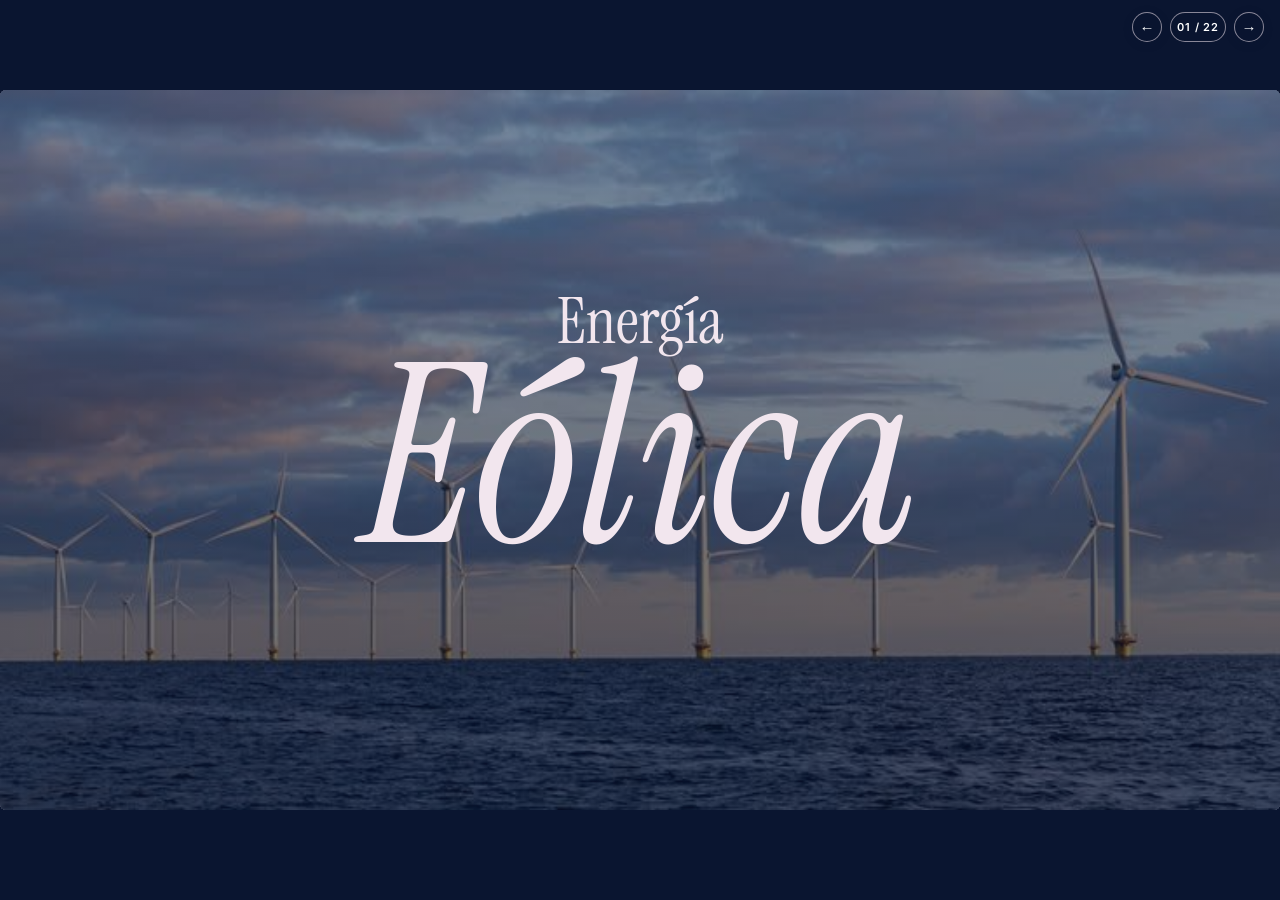
<file: Index5.html>
<!DOCTYPE html>
<html lang="es">
<head>
<meta charset="utf-8">
<meta name="viewport" content="width=device-width, initial-scale=1, viewport-fit=cover">
<title>Energía eólica</title>
<link rel="preconnect" href="https://fonts.googleapis.com">
<link rel="preconnect" href="https://fonts.gstatic.com" crossorigin>
<link href="https://fonts.googleapis.com/css2?family=Instrument+Serif:ital@0;1&family=Inter:wght@400;500;600&display=swap" rel="stylesheet">
<style>
:root{--bg:#f2e6ee;--card:#fff;--navy:#0a1530;--navy2:#14276b;--blue:#0033ff;--mid:#6f8fe8;--mauve:#b79bb8;--plum:#8b3a62;--muted:#5b6785;--ink:#0a1530;
--off:url("Images/cover-background.jpg");--tri:url("Images/environment-impact.jpg");--cap:url("Images/wind-farm.jpg");--mol:url("Images/windmill.jpg");--ship:url("Images/sailboat.jpg");--sun:url("Images/solar-panels.jpg");
--serif:"Instrument Serif",Georgia,"Times New Roman",serif;--sans:"Inter","Helvetica Neue",Arial,sans-serif;--script:var(--serif);--didone:var(--sans)}
@media (prefers-color-scheme:dark){:root{--bg:#f2e6ee;--navy:#0a1530}}
:root[data-theme="dark"]{--bg:#f2e6ee}
*{box-sizing:border-box;margin:0;padding:0}
html,body{height:100%;background:var(--navy);overflow:hidden;font-family:var(--sans);color:var(--ink)}
:root{padding-top:env(safe-area-inset-top,0px);padding-bottom:env(safe-area-inset-bottom,0px)}
.deck{position:fixed;inset:0;display:grid;place-items:center}
.stage{position:absolute;left:50%;top:50%;width:1280px;height:720px;transform-origin:center;overflow:hidden;background:var(--bg);border-radius:6px}
.slide{position:absolute;inset:0;padding:70px 84px 60px;opacity:0;visibility:hidden;transition:opacity .6s ease,visibility .6s}
.slide.on{opacity:1;visibility:visible}
.slide>*{opacity:0;transform:translateY(16px);transition:opacity .7s ease,transform .7s ease}
.slide.on>*{opacity:1;transform:none}
.slide.on>*:nth-child(2){transition-delay:.1s}.slide.on>*:nth-child(3){transition-delay:.2s}.slide.on>*:nth-child(4){transition-delay:.3s}.slide.on>*:nth-child(5){transition-delay:.4s}.slide.on>*:nth-child(6){transition-delay:.5s}
.eyebrow{font-family:var(--sans);font-size:12px;letter-spacing:.2em;text-transform:uppercase;color:var(--blue);font-weight:600}
h2{font-family:var(--serif);font-weight:400;font-size:58px;line-height:1.05;margin:10px 0 30px;color:var(--navy)}
h2 em{font-style:italic;color:var(--blue)}
.abs{position:absolute}
.card{background:var(--card);border-radius:20px;padding:24px 26px;box-shadow:0 10px 30px -18px rgba(10,21,48,.45)}
.card h3{font-family:var(--serif);font-weight:400;font-size:27px;color:var(--navy2);margin-bottom:8px}
.card p{font-size:17px;line-height:1.5;color:#26304d}
.dark{background:var(--navy2);color:#fff}.dark p,.dark h3{color:#fff}
.num{font-family:var(--serif);font-style:italic;font-weight:400;font-size:34px;color:var(--blue);line-height:1}
.img{background-size:cover;background-position:center;border-radius:20px;object-fit:cover}
.grid{display:grid;gap:20px}
.grid .img{width:100%;height:100%}
.rows{display:grid;gap:20px}
.row{display:grid;grid-template-columns:62px 1fr;align-items:center;font-size:20px;line-height:1.45;color:#1d2746}
ul.b{list-style:none;display:grid;gap:18px}
ul.b li{font-size:20px;line-height:1.5;padding-left:26px;position:relative;color:#1d2746}
ul.b li::before{content:"";position:absolute;left:0;top:.62em;width:9px;height:9px;border-radius:50%;background:var(--blue)}
.band{background:var(--navy);color:#fff;border-radius:16px;padding:16px 26px;font-size:19px;text-align:center;letter-spacing:.01em}
.ph{border:2px dashed var(--muted);border-radius:20px;background:#fff;display:grid;place-items:center;text-align:center;color:var(--navy2);font-size:17px;line-height:1.5;cursor:pointer;background-size:cover;background-position:center;padding:16px}
.ph small{display:block;color:var(--muted);font-size:13px;margin-top:6px}
.ph.has{border-style:solid;border-color:transparent}.ph.has span{display:none}
.stat b{display:block;font-family:var(--serif);font-weight:400;font-size:84px;line-height:1;color:var(--mid)}
.stat p{margin-top:12px;font-size:18px;line-height:1.45;color:#e8eefc}
.chip{border:1.5px solid var(--blue);border-radius:99px;padding:9px 22px;font-weight:500;color:var(--navy2);background:#fff;font-size:18px}
.mw{font-family:var(--serif);font-weight:400;font-size:46px;color:var(--plum);line-height:1;margin:6px 0 8px}
.bars{display:grid;gap:14px}
.bar{display:grid;grid-template-columns:250px 1fr 56px;gap:14px;align-items:center;font-size:16px;color:#1d2746}
.bar i{display:block;height:26px;border-radius:7px;background:var(--blue);transform-origin:left;transform:scaleX(0);width:var(--w)}
.slide.on .bar i{transform:scaleX(1)}
.bar b{font-family:var(--serif);font-size:24px;font-weight:400;color:var(--navy2)}
.tl{display:grid;grid-template-columns:repeat(6,1fr);gap:0}
.ev::before{content:"";position:absolute;left:0;right:0;top:82px;height:3px;background:var(--mauve)}.ev:first-child::before{left:50%}.ev:last-child::before{right:50%}.ev{padding:0 8px}
.ev{text-align:center;position:relative}
.ev .y{font-family:var(--serif);font-weight:400;font-size:46px;color:var(--navy2)}
.ev .d{width:22px;height:22px;border-radius:50%;margin:16px auto 20px;background:var(--blue);border:4px solid var(--bg);position:relative;z-index:1;box-shadow:0 0 0 2px var(--blue)}
.ev.l .d{background:var(--mauve);box-shadow:0 0 0 2px var(--mauve)}
.ev p{font-size:16px;line-height:1.45;color:#1d2746}
.ev strong{display:block;font-family:var(--serif);font-size:22px;color:var(--navy2);margin-bottom:4px}
.legend{display:flex;gap:26px;font-size:15px;color:var(--muted);margin-top:34px}
.legend i{display:inline-block;width:14px;height:14px;border-radius:50%;vertical-align:-2px;margin-right:8px;background:var(--blue)}.legend i.l{background:var(--mauve)}
.cover{padding:0;background:var(--navy)}
.cover .bg{position:absolute;inset:0;background:linear-gradient(rgba(10,21,48,.45),rgba(10,21,48,.6)),var(--off);background-size:cover;background-position:center;border-radius:0;opacity:1}
.cover .t1{position:absolute;left:0;right:0;top:190px;text-align:center;font-family:var(--serif);font-size:64px;color:var(--bg)}
.cover .t2{position:absolute;left:0;right:0;top:230px;text-align:center;font-family:var(--serif);font-style:italic;font-size:250px;line-height:1.1;color:var(--bg)}
.nav{position:fixed;left:0;right:0;bottom:calc(10px + env(safe-area-inset-bottom,0px));display:flex;justify-content:center;align-items:center;gap:18px;opacity:.75;transition:opacity .3s;z-index:5}
body:hover .nav{opacity:1}
.nav button{background:rgba(10,21,48,.68);color:#fff;border:1px solid rgba(242,230,238,.55);box-shadow:0 2px 10px rgba(10,21,48,.18);width:40px;height:40px;border-radius:50%;font-size:18px;cursor:pointer}
.nav span{color:#f2e6ee;font-size:14px;letter-spacing:.14em;min-width:70px;text-align:center}
@media (hover:none){.nav{opacity:1}}

.flow{display:grid;grid-template-columns:repeat(6,1fr);gap:34px}
.node{background:#fff;border-radius:22px;padding:18px 8px 22px;text-align:center;position:relative;box-shadow:0 10px 30px -18px rgba(10,21,48,.45)}
.node svg{width:100px;height:100px;margin:14px auto 16px;display:block}
.node b{display:block;font-family:var(--serif);font-weight:400;font-size:27px;line-height:1.05;color:var(--navy2)}
.node small{display:block;margin-top:8px;font-size:14px;color:var(--muted);line-height:1.35}
.node:not(:last-child)::after{content:"→";position:absolute;right:-28px;top:46%;font-size:26px;color:var(--blue)}
.lb{font-family:var(--serif);font-size:30px;fill:#14276b}.sm{font-family:var(--sans);font-size:16px;fill:#5b6785}
.sp{transform-box:view-box;transform-origin:0 0;animation:spin 9s linear infinite}.sp.m{animation-duration:5s}.sp.f{animation-duration:1.8s}.sp.r{animation-direction:reverse}
@keyframes spin{to{transform:rotate(360deg)}}
@keyframes shut{0%,100%{transform:translateX(-30px)}50%{transform:translateX(30px)}}
.sh{animation:shut 1.5s ease-in-out infinite}
@keyframes dash{to{stroke-dashoffset:-52}}.wind{stroke-dasharray:16 10;animation:dash 1.2s linear infinite;stroke-linecap:round}
.ax{stroke:#b79bb8;stroke-width:1.5;stroke-dasharray:4 5;fill:none}.sw{stroke:#0033ff;stroke-width:4;fill:none;stroke-linecap:round}.ar{stroke:#14276b;stroke-width:4;fill:none}
.steps{display:flex;align-items:center;justify-content:space-between;gap:10px}
.steps span{background:#fff;border-radius:99px;padding:10px 20px;font-size:16px;color:#1d2746;box-shadow:0 8px 20px -14px rgba(10,21,48,.5)}
.steps b{font-family:var(--serif);font-style:italic;font-weight:400;font-size:24px;color:var(--blue);margin-right:10px;vertical-align:-2px}.steps i{color:var(--blue);font-style:normal;font-size:22px}
.height-mobile{display:none}

@media (max-width: 700px) {
  html,
  body {
    height: auto;
    min-height: 100%;
    overflow-x: hidden;
    overflow-y: auto;
  }

  .deck {
    position: relative;
    display: block;
    min-height: 100dvh;
  }

  .stage {
    position: relative;
    inset: auto;
    width: 100%;
    height: auto;
    min-height: 100dvh;
    overflow: visible;
    transform: none !important;
    border-radius: 0;
  }

  .slide {
    position: relative;
    inset: auto;
    display: none;
    min-height: 100dvh;
    height: auto;
    padding: 28px 20px calc(88px + env(safe-area-inset-bottom, 0px));
    overflow: visible;
    flex-direction: column;
  }

  .slide.on {
    display: flex;
  }

  .slide > * {
    flex: 0 0 auto;
    opacity: 1;
    transform: none;
    transition: none;
  }

  .eyebrow {
    font-size: 11px;
    line-height: 1.5;
  }

  h2 {
    font-size: clamp(36px, 9vw, 52px);
    line-height: 1.05;
    margin: 8px 0 16px;
  }

  .slide .abs {
    position: relative !important;
    inset: auto !important;
    width: 100% !important;
    height: auto !important;
    margin: 12px 0 0;
  }

  .slide .abs.img,
  .slide .abs.ph {
    height: clamp(220px, 45vh, 360px) !important;
  }

  .card p,
  .row {
    font-size: 18px;
  }

  .slide svg {
    max-width: 100%;
    height: auto;
  }

  .height-diagram {
    display: none;
  }

  .height-mobile {
    display: grid;
    gap: 14px;
    margin-top: 8px;
  }

  .height-mobile__step {
    background: #fff;
    border-radius: 18px;
    padding: 14px 16px 16px;
    box-shadow: 0 10px 30px -18px rgba(10, 21, 48, .45);
  }

  .height-mobile__step svg {
    display: block;
    width: 100%;
    height: auto;
  }

  .height-mobile__step p {
    color: #1d2746;
    font-size: 18px;
    line-height: 1.45;
  }

  .grid,
  .rows,
  .flow,
  .tl {
    grid-template-columns: minmax(0, 1fr) !important;
    grid-template-rows: auto !important;
    gap: 14px !important;
  }

  .grid .img {
    height: clamp(220px, 40vh, 320px);
  }

  .grid .ph {
    min-height: clamp(220px, 40vh, 320px);
  }

  .steps {
    flex-direction: column;
    align-items: stretch;
  }

  .steps i,
  .node:not(:last-child)::after,
  .ev::before {
    display: none;
  }

  .bar {
    grid-template-columns: minmax(0, 1fr) 48px;
    gap: 8px 12px;
  }

  .bar span,
  .bar i {
    grid-column: 1;
  }

  .bar b {
    grid-column: 2;
    grid-row: 1 / span 2;
    align-self: center;
  }

  .slide .abs[style*="display:flex"] {
    flex-wrap: wrap;
    gap: 10px !important;
  }

  .ev .y {
    font-size: 36px;
  }

  .nav {
    opacity: 1;
    bottom: calc(12px + env(safe-area-inset-bottom, 0px));
  }

  .cover {
    justify-content: center;
    align-items: center;
    gap: 0;
  }

  .cover .t1,
  .cover .t2 {
    position: relative;
    inset: auto;
    width: 100%;
    text-align: center;
  }

  .cover .t1 {
    font-size: clamp(36px, 12vw, 64px);
  }

  .cover .t2 {
    font-size: clamp(76px, 22vw, 160px);
    line-height: 1;
  }
}

/*
:root {
  --bg: #f4f7f1;
  --card: #fff;
  --navy: #10251b;
  --navy2: #214631;
  --blue: #70a83b;
  --mid: #b8e986;
  --mauve: #b7c9a7;
  --plum: #627a4d;
  --muted: #647367;
  --ink: #172a1e;
}

html,
body {
  height: auto;
  min-height: 100%;
  overflow-x: hidden;
  overflow-y: auto;
  background: var(--bg);
  scroll-behavior: smooth;
}

body {
  color: var(--ink);
}

.site-header {
  min-height: 76px;
  padding: 16px max(24px, calc((100% - 1240px) / 2));
  display: flex;
  align-items: center;
  justify-content: space-between;
  gap: 20px;
  background: #10251b;
  color: #dce8d7;
  font-size: 13px;
  letter-spacing: 0.08em;
}

.site-brand {
  color: #f4f7f1;
  font-family: var(--serif);
  font-size: 27px;
  letter-spacing: 0;
  text-decoration: none;
}

.deck.stage {
  position: relative;
  inset: auto;
  width: min(100%, 1440px);
  height: auto;
  min-height: 0;
  margin: 0 auto;
  overflow: visible;
  transform: none;
  border-radius: 0;
  background: var(--bg);
}

.slide,
.slide.on {
  position: relative;
  inset: auto;
  display: block;
  width: 100%;
  height: auto;
  min-height: 0;
  padding: clamp(44px, 6vw, 82px) clamp(20px, 7vw, 100px);
  overflow: visible;
  border-bottom: 1px solid #dfe8d9;
  opacity: 1;
  visibility: visible;
  transition: none;
}

.slide > * {
  opacity: 1;
  transform: none;
  transition: none;
}

.slide .abs {
  position: static !important;
  inset: auto !important;
  width: 100% !important;
  height: auto !important;
  max-width: 100%;
  margin: 24px 0 0 !important;
}

.slide h2 {
  margin: 10px 0 24px;
  color: var(--navy);
  font-size: clamp(38px, 5vw, 62px);
}

.slide h2 em {
  color: var(--blue);
}

.eyebrow {
  color: #5e8e34;
}

.card {
  border-radius: 18px;
  box-shadow: 0 14px 36px -24px rgba(16, 37, 27, 0.42);
}

.card h3,
.mw,
.ev .y,
.ev strong {
  color: var(--navy2);
}

.dark {
  background: var(--navy2);
}

.stat b {
  color: var(--mid);
}

.chip {
  border-color: #9dc878;
  color: var(--navy2);
}

.slide .grid {
  grid-template-columns: repeat(3, minmax(0, 1fr)) !important;
  grid-template-rows: none !important;
  gap: 18px;
}

.slide .flow {
  grid-template-columns: repeat(3, minmax(0, 1fr));
  gap: 18px;
}

.slide .tl {
  grid-template-columns: repeat(3, minmax(0, 1fr));
  gap: 18px;
}

.ev {
  padding: 20px;
  border-radius: 16px;
  background: #fff;
  box-shadow: 0 14px 36px -24px rgba(16, 37, 27, 0.42);
}

.ev::before {
  display: none;
}

.slide .card svg {
  display: block;
  width: 100%;
  height: auto;
}

.slide div.img {
  height: clamp(240px, 32vw, 400px) !important;
  min-height: 240px;
  border-radius: 18px;
}

.slide img.img {
  display: block;
  width: 100% !important;
  height: auto !important;
  border-radius: 18px;
}

.bar i {
  background: #78ad43;
}

.cover {
  display: flex;
  min-height: min(78vh, 760px);
  padding: 64px 24px;
  flex-direction: column;
  justify-content: center;
  align-items: center;
  gap: 0;
  overflow: hidden;
  border: 0;
  border-radius: 0 0 28px 28px;
  background: #10251b;
  text-align: center;
}

.cover .bg {
  z-index: 0;
  background-image: linear-gradient(rgba(13, 35, 22, 0.45), rgba(13, 35, 22, 0.72)), var(--off);
}

.cover .t1,
.cover .t2 {
  position: relative;
  inset: auto;
  z-index: 1;
  width: 100%;
  text-align: center;
  color: #f4f7f1;
}

.cover .t1 {
  font-size: clamp(42px, 7vw, 78px);
}

.cover .t2 {
  font-size: clamp(92px, 20vw, 250px);
  line-height: 0.95;
}

.cover-caption {
  position: relative;
  z-index: 1;
  margin-top: 26px;
  color: #dce8d7;
  font-size: clamp(15px, 2vw, 20px);
  letter-spacing: 0.04em;
}

.site-footer {
  padding: 36px max(24px, calc((100% - 1240px) / 2)) 42px;
  background: #10251b;
  color: #e2ebdd;
  font-size: 14px;
  line-height: 1.8;
  text-align: center;
}

.footer-students {
  font-weight: 600;
}

.footer-instagram {
  margin-top: 8px;
}

.site-footer a {
  color: #b8e986;
  text-decoration: none;
}

.site-footer a:hover {
  text-decoration: underline;
}

@media (max-width: 900px) {
  .slide .grid,
  .slide .flow,
  .slide .tl {
    grid-template-columns: repeat(2, minmax(0, 1fr)) !important;
  }

  .slide .bar {
    grid-template-columns: minmax(0, 1fr) 48px;
    gap: 8px 12px;
  }

  .bar span,
  .bar i {
    grid-column: 1;
  }

  .bar b {
    grid-column: 2;
    grid-row: 1 / span 2;
    align-self: center;
  }
}

@media (max-width: 600px) {
  .site-header {
    min-height: 66px;
    padding: 14px 20px;
    font-size: 10px;
    letter-spacing: 0.04em;
  }

  .site-brand {
    font-size: 24px;
  }

  .slide,
  .slide.on {
    padding: 42px 20px;
  }

  .slide .grid,
  .slide .flow,
  .slide .tl {
    grid-template-columns: minmax(0, 1fr) !important;
    gap: 14px;
  }

  .slide .flow .node:not(:last-child)::after {
    content: "↓";
    right: 50%;
    top: auto;
    bottom: -27px;
    transform: translateX(50%);
  }

  .slide .flow .node:nth-child(3n)::after {
    display: none;
  }

  .slide .flow .node:not(:last-child)::after {
    display: block;
  }

  .slide .flow .node:last-child::after,
  .slide .steps i,
  .slide .ev::before {
    display: none;
  }

  .slide .bar {
    font-size: 14px;
  }

  .slide .stat b {
    font-size: 68px;
  }

  .slide .abs[style*="display:flex"] {
    align-items: flex-start !important;
  }

  .cover {
    min-height: 72svh;
    padding: 56px 20px;
  }

  .cover .t2 {
    font-size: clamp(88px, 24vw, 150px);
  }

  .site-footer {
    padding: 30px 20px 36px;
  }
}
*/

.nav {
  top: calc(12px + env(safe-area-inset-top, 0px));
  right: 16px;
  bottom: auto;
  left: auto;
  gap: 8px;
  opacity: 1;
}

.nav button {
  width: 30px;
  height: 30px;
  font-size: 15px;
}

.nav span {
  display: inline-flex;
  min-height: 30px;
  min-width: 56px;
  align-items: center;
  justify-content: center;
  border: 1px solid rgba(242, 230, 238, .55);
  border-radius: 999px;
  background: rgba(10, 21, 48, .68);
  color: #fff;
  font-size: 11px;
  font-weight: 600;
  letter-spacing: .08em;
}

.slide-footer {
  position: absolute;
  right: 28px;
  bottom: 22px;
  left: 28px;
  color: #f2e6ee;
  font-family: var(--sans);
  font-size: 13px;
  line-height: 1.7;
  text-align: center;
}

.slide-footer a {
  color: #f2e6ee;
}

@media (max-width: 700px) {
  .nav {
    top: calc(10px + env(safe-area-inset-top, 0px));
    right: 10px;
    bottom: auto;
    left: auto;
  }

  .slide {
    padding-top: 64px;
  }

  .slide-footer {
    right: 16px;
    bottom: 24px;
    left: 16px;
    font-size: 12px;
  }
}

.park-card {
  position: relative;
  min-width: 0;
  height: 100%;
  overflow: hidden;
  border-radius: 20px;
  background: var(--navy);
  box-shadow: 0 10px 30px -18px rgba(10, 21, 48, .45);
}

.park-card .img {
  display: block;
  width: 100%;
  height: 100%;
  object-fit: cover;
  transition: transform .6s ease;
}

.park-card:hover .img {
  transform: scale(1.04);
}

.park-card figcaption {
  position: absolute;
  right: 0;
  bottom: 0;
  left: 0;
  padding: 38px 18px 18px;
  background: linear-gradient(transparent, rgba(10, 21, 48, .82));
  color: #fff;
  font-family: var(--serif);
  font-size: clamp(18px, 2vw, 25px);
  line-height: 1.15;
}

.anatomy-flow {
  display: grid;
  gap: 16px;
}

.anatomy-step {
  position: relative;
  display: grid;
  min-height: 112px;
  grid-template-columns: 42px 64px minmax(0, 1fr);
  align-items: center;
  gap: 18px;
  padding: 14px 28px;
  border-radius: 20px;
  background: #fff;
  box-shadow: 0 10px 30px -18px rgba(10, 21, 48, .45);
}

.anatomy-step:not(:last-child)::after {
  position: absolute;
  bottom: -17px;
  left: 81px;
  z-index: 1;
  width: 3px;
  height: 18px;
  background: repeating-linear-gradient(to bottom, var(--blue) 0 5px, transparent 5px 8px);
  content: "";
}

.anatomy-step__number {
  color: var(--blue);
  font-family: var(--serif);
  font-size: 32px;
  font-style: italic;
  text-align: center;
}

.anatomy-step svg {
  display: block;
  width: 60px;
  height: 60px;
}

.anatomy-step h3 {
  margin-bottom: 5px;
  color: var(--navy2);
  font-family: var(--serif);
  font-size: 27px;
  font-weight: 400;
}

.anatomy-step p {
  color: #26304d;
  font-size: 16px;
  line-height: 1.45;
}

.stage > .slide:nth-of-type(3).on .rows > .card {
  animation: history-card-drift 4.5s ease-in-out infinite alternate;
}

.stage > .slide:nth-of-type(3).on .rows > .card:nth-child(2) {
  animation-delay: -1.5s;
}

.stage > .slide:nth-of-type(3).on .rows > .card:nth-child(3) {
  animation-delay: -3s;
}

.stage > .slide:nth-of-type(3).on > .img {
  animation: history-image-drift 5s ease-in-out infinite alternate;
}

.stage > .slide:nth-of-type(3).on > .img:nth-child(5) {
  animation-delay: -2.5s;
}

.stage > .slide:nth-of-type(3).on > .img:nth-child(6) {
  animation-delay: -1.25s;
}

@keyframes history-card-drift {
  from { transform: translateY(0); }
  to { transform: translateY(-7px); }
}

@keyframes history-image-drift {
  from { transform: translateY(0) scale(1); }
  to { transform: translateY(-7px) scale(1.015); }
}

@media (max-width: 700px) {
  .park-card {
    height: clamp(220px, 40vh, 320px);
  }

  .anatomy-step {
    min-height: 108px;
    grid-template-columns: 32px 48px minmax(0, 1fr);
    gap: 12px;
    padding: 14px;
  }

  .anatomy-step:not(:last-child)::after {
    left: 59px;
  }

  .anatomy-step svg {
    width: 46px;
    height: 46px;
  }

  .anatomy-step h3 {
    font-size: 23px;
  }

  .anatomy-step p {
    font-size: 14px;
  }
}

@media (prefers-reduced-motion: reduce) {
  .stage > .slide:nth-of-type(3).on .rows > .card,
  .stage > .slide:nth-of-type(3).on > .img,
  .park-card .img {
    animation: none;
    transition: none;
  }
}

.bars .bar i {
  transform: scaleX(0);
}

.slide.on .bars .bar i {
  transform: scaleX(1);
  animation: bar-fill 1.2s cubic-bezier(.2, .8, .2, 1) .15s both;
}

.slide:not(.on) .bars .bar i {
  animation: none;
  transform: scaleX(0);
}

@media (prefers-reduced-motion: reduce) {
  .bars .bar i {
    animation: none;
    transform: scaleX(1);
  }
}

@keyframes bar-fill {
  from { transform: scaleX(0); }
  to { transform: scaleX(1); }
}

.rectifier-mobile {
  display: none;
}

@media (max-width: 700px) {
  .nav span {
    min-height: 30px;
    color: #fff;
  }

  .rectifier-card {
    display: none;
  }

  .rectifier-card + .rectifier-mobile {
    display: grid;
    gap: 16px;
    padding: 18px;
  }

  .rectifier-source {
    display: grid;
    justify-items: center;
    gap: 4px;
    color: var(--navy2);
    font-family: var(--serif);
    font-size: 24px;
  }

  .rectifier-source svg {
    width: min(100%, 210px);
    height: 34px;
    overflow: visible;
  }

  .rectifier-source path {
    fill: none;
    stroke: var(--blue);
    stroke-linecap: round;
    stroke-width: 4;
  }

  .rectifier-branches {
    display: grid;
    gap: 14px;
  }

  .rectifier-route {
    display: grid;
    justify-items: center;
    gap: 8px;
    padding: 14px;
    border-radius: 16px;
    background: #f7eff4;
    text-align: center;
  }

  .rectifier-route h3 {
    color: var(--muted);
    font-family: var(--sans);
    font-size: 12px;
    font-weight: 600;
    letter-spacing: .08em;
    text-transform: uppercase;
  }

  .rectifier-block,
  .rectifier-output {
    width: min(100%, 280px);
    padding: 11px 16px;
    border-radius: 12px;
    background: var(--navy2);
    color: #fff;
    font-size: 16px;
    font-weight: 600;
  }

  .rectifier-block--alternate {
    background: var(--plum);
  }

  .rectifier-output {
    background: #fff;
    color: var(--navy2);
    box-shadow: 0 6px 20px -14px rgba(10, 21, 48, .6);
  }

  .rectifier-arrow {
    color: var(--blue);
    font-size: 22px;
    line-height: 1;
  }

  .rectifier-devices {
    display: grid;
    width: min(100%, 280px);
    grid-template-columns: repeat(2, minmax(0, 1fr));
    gap: 10px;
  }

  .rectifier-devices > div {
    display: grid;
    justify-items: center;
    gap: 6px;
    padding: 12px 8px;
    border-radius: 12px;
    background: #fff;
    color: var(--navy2);
    font-size: 14px;
    font-weight: 500;
  }

  .device-icon,
  .grid-icon {
    color: var(--blue);
    font-size: 23px;
    line-height: 1;
  }

  .rectifier-output--grid {
    display: flex;
    align-items: center;
    justify-content: center;
    gap: 10px;
  }
}

</style>
</head>
<body>
<div class="deck"><div class="stage" id="stage">

<!-- 1 PORTADA -->
<section class="slide cover"><div class="bg"></div><div class="t1">Energía</div><div class="t2">Eólica</div></section>

<!-- 2 FLUJO -->
<section class="slide">
<div class="eyebrow">1 · Principios y funcionamiento físico</div>
<h2>Del viento <em>a la electricidad</em></h2>
<div class="flow abs" style="left:84px;top:230px;width:1112px">
<div class="node"><div class="num">01</div><svg viewBox="0 0 64 64"><path class="wind" d="M6 22h34a7 7 0 1 0-7-7M6 34h46a7 7 0 1 1-7 7M6 46h24" stroke="#0033ff" stroke-width="4" fill="none" stroke-linecap="round"/></svg><b>Viento</b><small>energía cinética</small></div>
<div class="node"><div class="num">02</div><svg viewBox="0 0 64 64"><g transform="translate(32 32)"><g class="sp"><ellipse cy="-17" rx="5" ry="15" fill="#14276b"/><ellipse cy="-17" rx="5" ry="15" fill="#14276b" transform="rotate(120)"/><ellipse cy="-17" rx="5" ry="15" fill="#14276b" transform="rotate(240)"/></g><circle r="5" fill="#0033ff"/></g></svg><b>Aspas y rotor</b><small>aspas + buje</small></div>
<div class="node"><div class="num">03</div><svg viewBox="0 0 64 64"><g transform="translate(24 38)"><g class="sp m"><circle r="15" fill="none" stroke="#14276b" stroke-width="8" stroke-dasharray="5 4.7"/></g><circle r="3" fill="#0033ff"/></g><g transform="translate(47 19)"><g class="sp f r"><circle r="9" fill="none" stroke="#0033ff" stroke-width="6" stroke-dasharray="4 3.5"/></g></g></svg><b>Multiplicadora</b><small>engranajes: más rpm</small></div>
<div class="node"><div class="num">04</div><svg viewBox="0 0 64 64"><rect x="6" y="22" width="20" height="20" fill="#0033ff"/><rect x="26" y="22" width="20" height="20" fill="#8b3a62"/><path d="M50 14c9 0 9 9 0 9s-9 9 0 9 9 9 0 9 -9 9 0 9" stroke="#c2703d" stroke-width="4" fill="none"/></svg><b>Generador</b><small>imanes y bobinas</small></div>
<div class="node"><div class="num">05</div><svg viewBox="0 0 64 64"><path d="M3 32C13 2 23 2 32 32S51 62 61 32" stroke="#0033ff" stroke-width="5" fill="none" stroke-linecap="round"/></svg><b>Corriente alterna</b><small>onda senoidal</small></div>
<div class="node"><div class="num">06</div><svg viewBox="0 0 64 64"><path d="M18 12v40l26-20z" fill="#14276b"/><path d="M48 12v40" stroke="#0033ff" stroke-width="6"/></svg><b>Rectificador</b><small>continua · o a la red</small></div>
</div>
</section>

<!-- 3 MILES DE AÑOS -->
<section class="slide">
<div class="eyebrow">1 · Principios y funcionamiento físico</div>
<h2>Una energía de <em>miles de años</em></h2>
<div class="rows abs" style="left:84px;top:210px;width:620px;gap:22px">
<div class="card"><div class="num">01</div><h3>Barcos y molinos</h3><p>El viento ya movía barcos y molinos que molían grano.</p></div>
<div class="card"><div class="num">02</div><h3>Campos de aerogeneradores</h3><p>Hoy hay muchos en Argentina.</p></div>
<div class="card"><div class="num">03</div><h3>Offshore</h3><p>Aerogeneradores instalados directamente en el mar.</p></div>
</div>
<div class="img abs" style="left:760px;top:196px;width:190px;height:420px;background-image:var(--mol)"></div>
<div class="img abs" style="left:970px;top:196px;width:226px;height:200px;background-image:var(--ship)"></div>
<div class="img abs" style="left:970px;top:416px;width:226px;height:200px;background-image:var(--sun)"></div>
</section>

<!-- 4 ALTURA -->
<section class="slide height-slide">
<div class="eyebrow">1 · Principios y funcionamiento físico</div>
<h2>En altura, <em>lejos de los obstáculos</em></h2>
<div class="card abs height-diagram" style="left:84px;top:196px;width:1112px;height:400px;padding:0;overflow:hidden">
<svg viewBox="0 0 1112 400" width="1112" height="400">
<rect x="0" y="340" width="1112" height="60" fill="#e3e9f8"/>
<rect x="170" y="282" width="90" height="58" fill="#14276b"/><path d="M158 284L215 240L272 284Z" fill="#0a1530"/>
<circle cx="338" cy="300" r="34" fill="#6f8fe8"/><rect x="334" y="326" width="8" height="14" fill="#14276b"/>
<circle cx="408" cy="308" r="26" fill="#6f8fe8"/><rect x="404" y="328" width="8" height="12" fill="#14276b"/>
<path class="wind" d="M20 300H150" stroke="#b79bb8" stroke-width="5" fill="none"/><path class="wind" d="M20 262H150" stroke="#b79bb8" stroke-width="5" fill="none"/>
<text x="30" y="378" class="sm">Casas y árboles interfieren con el paso del viento</text>
<path class="wind" d="M470 70H700" stroke="#0033ff" stroke-width="5" fill="none"/><path class="wind" d="M470 120H700" stroke="#0033ff" stroke-width="5" fill="none"/><path class="wind" d="M470 170H700" stroke="#0033ff" stroke-width="5" fill="none"/>
<polygon points="792,340 810,340 805,134 797,134" fill="#14276b"/><rect x="788" y="124" width="40" height="18" rx="5" fill="#0a1530"/>
<g transform="translate(786 133)"><g class="sp"><ellipse cy="-52" rx="8" ry="52" fill="#14276b"/><ellipse cy="-52" rx="8" ry="52" fill="#14276b" transform="rotate(120)"/><ellipse cy="-52" rx="8" ry="52" fill="#14276b" transform="rotate(240)"/></g><circle r="9" fill="#0033ff"/></g>
<text x="470" y="40" class="sm">El viento llega a las aspas y provoca movimiento</text>
</svg></div>
<div class="height-mobile">
<article class="height-mobile__step">
<svg viewBox="0 0 320 110" aria-hidden="true">
<rect x="0" y="92" width="320" height="18" fill="#e3e9f8"/>
<rect x="48" y="54" width="52" height="38" fill="#14276b"/><path d="M40 55L74 28L108 55Z" fill="#0a1530"/>
<circle cx="142" cy="68" r="20" fill="#6f8fe8"/><rect x="139" y="85" width="6" height="7" fill="#14276b"/>
<circle cx="190" cy="72" r="16" fill="#6f8fe8"/><rect x="187" y="85" width="6" height="7" fill="#14276b"/>
<path d="M8 45H40M8 70H40" stroke="#b79bb8" stroke-width="4" stroke-linecap="round" stroke-dasharray="9 7"/>
</svg>
<p>Las casas y los árboles frenan el viento cerca del suelo.</p>
</article>
<article class="height-mobile__step">
<svg viewBox="0 0 320 150" aria-hidden="true">
<path d="M18 45H135M18 76H135M18 107H135" stroke="#0033ff" stroke-width="4" stroke-linecap="round" stroke-dasharray="10 8"/>
<path d="M241 140L246 55H254L259 140Z" fill="#14276b"/>
<rect x="235" y="48" width="30" height="14" rx="4" fill="#0a1530"/>
<g transform="translate(250 55)" fill="#14276b">
<path d="M-4 -5C-8 -55 0 -70 4 -70C8 -70 8 -25 4 -5Z"/>
<path d="M-4 -5C-8 -55 0 -70 4 -70C8 -70 8 -25 4 -5Z" transform="rotate(120)"/>
<path d="M-4 -5C-8 -55 0 -70 4 -70C8 -70 8 -25 4 -5Z" transform="rotate(240)"/>
</g>
<circle cx="250" cy="55" r="6" fill="#0033ff"/>
</svg>
<p>A mayor altura, el viento llega a las aspas y las hace girar.</p>
</article>
</div>
</section>

<!-- 5 ANATOMIA -->
<section class="slide">
<div class="eyebrow">1 · Principios y funcionamiento físico</div>
<h2>Del viento <em>al generador</em></h2>
<div class="anatomy-flow abs" style="left:84px;top:190px;width:1112px">
<article class="anatomy-step">
<span class="anatomy-step__number">01</span>
<svg viewBox="0 0 64 64" aria-hidden="true"><g transform="translate(32 32)"><g class="sp"><path d="M-5-5C-10-25-3-31 0-31S10-25 5-5Z" fill="#14276b"/><path d="M-5-5C-10-25-3-31 0-31S10-25 5-5Z" fill="#14276b" transform="rotate(120)"/><path d="M-5-5C-10-25-3-31 0-31S10-25 5-5Z" fill="#14276b" transform="rotate(240)"/></g><circle r="6" fill="#0033ff"/></g></svg>
<div><h3>Rotor</h3><p>El viento hace girar las aspas y el buje. El movimiento comienza lento y con mucha fuerza.</p></div>
</article>
<article class="anatomy-step">
<span class="anatomy-step__number">02</span>
<svg viewBox="0 0 64 64" aria-hidden="true"><g transform="translate(23 39)"><g class="sp m r"><circle r="17" fill="none" stroke="#14276b" stroke-width="9" stroke-dasharray="6 5"/></g><circle r="3" fill="#0033ff"/></g><g transform="translate(47 19)"><g class="sp f"><circle r="10" fill="none" stroke="#0033ff" stroke-width="6" stroke-dasharray="4 3"/></g></g></svg>
<div><h3>Caja multiplicadora</h3><p>Los engranajes transmiten el giro y aumentan la velocidad: suben las rpm y disminuye el torque.</p></div>
</article>
<article class="anatomy-step">
<span class="anatomy-step__number">03</span>
<svg viewBox="0 0 64 64" aria-hidden="true"><rect x="9" y="20" width="20" height="24" rx="3" fill="#0033ff"/><rect x="29" y="20" width="20" height="24" rx="3" fill="#8b3a62"/><path d="M51 15v34" stroke="#c2703d" stroke-width="4" stroke-linecap="round"/><path d="M8 52h48" stroke="#14276b" stroke-width="3" stroke-linecap="round"/></svg>
<div><h3>Generador</h3><p>Los imanes giran frente a bobinas de cobre y convierten el movimiento en energía eléctrica.</p></div>
</article>
</div>
</section>

<!-- 6 GENERADOR -->
<section class="slide">
<div class="eyebrow">1 · Principios y funcionamiento físico</div>
<h2>Dentro <em>del generador</em></h2>
<div class="card abs" style="left:84px;top:190px;width:640px;height:380px;padding:0">
<svg viewBox="0 0 640 380" width="640" height="380">
<g fill="none" stroke="#c2703d" stroke-width="6"><ellipse cx="210" cy="190" rx="38" ry="110"/><ellipse cy="190" cx="250" rx="38" ry="110"/><ellipse cy="190" cx="290" rx="38" ry="110"/><ellipse cy="190" cx="330" rx="38" ry="110"/><ellipse cy="190" cx="370" rx="38" ry="110"/><ellipse cy="190" cx="410" rx="38" ry="110"/></g>
<g transform="translate(310 190)"><g class="sp m"><rect x="-70" y="-17" width="70" height="34" fill="#0033ff"/><rect x="0" y="-17" width="70" height="34" fill="#8b3a62"/><text x="-35" y="7" text-anchor="middle" fill="#fff" font-size="18" font-family="Inter,sans-serif">N</text><text x="35" y="7" text-anchor="middle" fill="#fff" font-size="18" font-family="Inter,sans-serif">S</text></g></g>
<text x="320" y="345" text-anchor="middle" class="sm">imanes que giran · bobina de cobre · el flujo magnético cambia</text>
</svg></div>
<div class="card abs" style="left:750px;top:190px;width:446px;height:380px;padding:0">
<svg viewBox="0 0 446 380" width="446" height="380">
<rect x="70" y="80" width="80" height="250" rx="8" fill="#0033ff"/><rect x="230" y="280" width="80" height="50" rx="8" fill="#6f8fe8"/>
<path d="M330 80V280M322 80H338M322 280H338" stroke="#8b3a62" stroke-width="4" fill="none"/>
<text x="355" y="190" class="lb" fill="#8b3a62" style="fill:#8b3a62;font-size:44px">4 V</text>
<text x="110" y="358" text-anchor="middle" class="sm">A · 5 V</text><text x="270" y="358" text-anchor="middle" class="sm">B · 1 V</text>
<text x="223" y="48" text-anchor="middle" class="sm">diferencia de potencial</text>
</svg></div>
<div class="steps abs" style="left:84px;top:595px;width:1112px"><span><b>01</b>Giran los imanes</span><i>→</i><span><b>02</b>Cambia el flujo magnético</span><i>→</i><span><b>03</b>Se induce una tensión</span><i>→</i><span><b>04</b>Circuito cerrado: corriente</span></div>
</section>

<!-- 7 ALTERNA -->
<section class="slide">
<div class="eyebrow">1 · Principios y funcionamiento físico</div>
<h2>Corriente <em>alterna</em></h2>
<div class="card abs" style="left:84px;top:190px;width:740px;height:400px;padding:0">
<svg viewBox="0 0 740 400" width="740" height="400">
<text x="30" y="44" class="lb">Menos rpm</text><path class="ax" d="M30 120H710"/><path class="sw" data-x="30" data-y="120" data-w="680" data-c="2" data-a="52"/>
<text x="30" y="244" class="lb">Más rpm</text><path class="ax" d="M30 316H710"/><path class="sw" data-x="30" data-y="316" data-w="680" data-c="5" data-a="52"/>
<text x="716" y="74" class="sm" text-anchor="end">+</text><text x="716" y="176" class="sm" text-anchor="end">−</text>
<text x="710" y="390" class="sm" text-anchor="end">tiempo →</text>
</svg></div>
<div class="card abs" style="left:850px;top:190px;width:346px;height:400px;padding:0">
<svg viewBox="0 0 346 400" width="346" height="400">
<rect x="40" y="90" width="266" height="170" rx="24" fill="none" stroke="#14276b" stroke-width="7"/>
<g fill="#6f8fe8"><circle class="sh" cx="110" cy="90" r="10"/><circle class="sh" cx="173" cy="90" r="10"/><circle class="sh" cx="236" cy="90" r="10"/><circle class="sh" cx="110" cy="260" r="10"/><circle class="sh" cx="173" cy="260" r="10"/><circle class="sh" cx="236" cy="260" r="10"/></g>
<text x="173" y="330" text-anchor="middle" class="lb">+ → − → +</text><text x="173" y="358" text-anchor="middle" class="sm">los electrones van y vienen</text>
</svg></div>
</section>

<!-- 8 RECTIFICADOR -->
<section class="slide">
<div class="eyebrow">1 · Principios y funcionamiento físico</div>
<h2>De alterna <em>a su destino</em></h2>
<div class="card abs rectifier-card" style="left:84px;top:190px;width:1112px;height:410px;padding:0">
<svg viewBox="0 0 1112 410" width="1112" height="410">
<path class="sw" data-x="50" data-y="110" data-w="190" data-c="2" data-a="34"/><path class="ar" d="M260 110H320"/>
<rect x="330" y="60" width="210" height="100" rx="16" fill="#14276b"/><text x="435" y="119" text-anchor="middle" class="lb" style="fill:#fff">Rectificador</text><path class="ar" d="M560 110H620"/>
<path d="M630 110H770" stroke="#0033ff" stroke-width="6" stroke-linecap="round"/><text x="700" y="82" text-anchor="middle" class="sm">corriente continua</text>
<g transform="translate(850 80)"><circle cx="20" cy="22" r="22" fill="#f2e6ee" stroke="#14276b" stroke-width="4"/><rect x="10" y="48" width="20" height="10" rx="3" fill="#14276b"/></g><text x="870" y="170" text-anchor="middle" class="sm">luces</text>
<g transform="translate(975 82)"><rect x="0" y="8" width="64" height="40" rx="6" fill="none" stroke="#14276b" stroke-width="4"/><rect x="64" y="20" width="8" height="16" fill="#14276b"/><rect x="8" y="16" width="14" height="24" fill="#0033ff"/><rect x="26" y="16" width="14" height="24" fill="#0033ff"/></g><text x="1010" y="170" text-anchor="middle" class="sm">baterías</text>
<path class="sw" data-x="50" data-y="300" data-w="190" data-c="2" data-a="34"/><path class="ar" d="M260 300H320"/>
<rect x="330" y="250" width="210" height="100" rx="16" fill="#8b3a62"/><text x="435" y="309" text-anchor="middle" class="lb" style="fill:#fff">Se acondiciona</text><path class="ar" d="M560 300H620"/>
<g transform="translate(690 262)" stroke="#14276b" stroke-width="5" fill="none" stroke-linecap="round"><path d="M0 76L20 0L40 76M7 46H33M12 22H28"/></g><text x="710" y="362" text-anchor="middle" class="sm">red eléctrica</text>
</svg></div>
<div class="card abs rectifier-mobile" aria-label="Flujo de corriente alterna hacia los equipos o la red">
<div class="rectifier-source">
  <span>Corriente alterna</span>
  <svg viewBox="0 0 120 40" aria-hidden="true"><path d="M2 20C12 0 22 0 32 20S52 40 62 20 82 0 92 20 112 40 118 20" /></svg>
</div>
<div class="rectifier-branches">
  <article class="rectifier-route">
    <h3>Para usar o almacenar</h3>
    <div class="rectifier-block">Rectificador</div>
    <span class="rectifier-arrow" aria-hidden="true">↓</span>
    <div class="rectifier-output">Corriente continua</div>
    <span class="rectifier-arrow" aria-hidden="true">↓</span>
    <div class="rectifier-devices">
      <div><span class="device-icon light-icon" aria-hidden="true">✦</span>Luces</div>
      <div><span class="device-icon battery-icon" aria-hidden="true">▰</span>Baterías</div>
    </div>
  </article>
  <article class="rectifier-route">
    <h3>Para entregar a la red</h3>
    <div class="rectifier-block rectifier-block--alternate">Se acondiciona</div>
    <span class="rectifier-arrow" aria-hidden="true">↓</span>
    <div class="rectifier-output rectifier-output--grid"><span class="grid-icon" aria-hidden="true">ϟ</span>Red eléctrica</div>
  </article>
</div>
</div>
</section>

<!-- 6 -->
<section class="slide">
<div class="eyebrow">2 · Ventajas, desafíos e impacto ambiental</div>
<h2>Ventajas de la <em>energía eólica</em></h2>
<div class="grid abs" style="left:84px;top:190px;width:1112px;grid-template-columns:repeat(3,1fr);grid-template-rows:230px 230px">
<div class="card"><h3>Renovable</h3><p>El viento no se agota y está disponible en gran parte del planeta. Es autóctona: favorece la independencia energética.</p></div>
<div class="card"><h3>Limpia</h3><p>No contamina directamente al producir electricidad.</p></div>
<div class="card"><h3>Menos fósiles</h3><p>Reduce el uso de petróleo y carbón.</p></div>
<div class="card"><h3>Genera empleo</h3><p>Crea puestos de trabajo y desarrollo local.</p></div>
<div class="card"><h3>Mantenimiento</h3><p>Necesita poco mantenimiento y sus instalaciones tienen una vida útil prolongada.</p></div>
<div class="img" style="background-image:var(--sun)"></div>
</div>
</section>

<!-- 7 -->
<section class="slide">
<div class="eyebrow">2 · Ventajas, desafíos e impacto ambiental</div>
<h2>Desafíos de la <em>energía eólica</em></h2>
<div class="grid abs" style="left:84px;top:190px;width:1112px;grid-template-columns:repeat(3,1fr);grid-template-rows:230px 230px">
<div class="card"><h3 style="color:var(--plum)">Depende del viento</h3><p>Solo genera donde y cuando sopla: los parques deben ir donde el viento predomina.</p></div>
<div class="card"><h3 style="color:var(--plum)">Costo inicial</h3><p>La instalación es costosa.</p></div>
<div class="card"><h3 style="color:var(--plum)">Espacio</h3><p>Necesita bastante espacio.</p></div>
<div class="card"><h3 style="color:var(--plum)">Almacenamiento</h3><p>Es difícil almacenar la electricidad.</p></div>
<div class="card"><h3 style="color:var(--plum)">Ruido</h3><p>Puede generar ruido.</p></div>
<img class="img" src="Images/cloudTurbines.jpg" alt="Aerogeneradores bajo un cielo nublado">
</div>
</section>

<!-- 8 -->
<section class="slide">
<div class="eyebrow">2 · Ventajas, desafíos e impacto ambiental</div>
<h2>Impacto <em>ambiental</em></h2>
<div class="rows abs" style="left:84px;top:200px;width:660px;gap:22px">
<div class="row"><div class="num">01</div><div>Puede afectar a aves y murciélagos.</div></div>
<div class="row"><div class="num">02</div><div>Los parques pueden modificar el paisaje.</div></div>
<div class="row"><div class="num">03</div><div>Fabricar y transportar los equipos genera contaminación.</div></div>
<div class="row"><div class="num">04</div><div>Algunas partes son difíciles de reciclar.</div></div>
<p style="font-size:16px;line-height:1.5;color:var(--muted);font-style:italic;margin-top:6px">Repsol: las palas pueden repararse o reutilizarse como materia prima, y los parques se instalan en zonas despobladas tras un estudio.</p>
</div>
<div class="img abs" style="left:800px;top:110px;width:396px;height:500px;background-image:var(--tri)"></div>
<div class="abs" style="left:800px;top:470px;width:396px;height:140px;border-radius:0 0 20px 20px;background:linear-gradient(transparent,rgba(10,21,48,.9));display:flex;align-items:flex-end;padding:22px 26px;font-family:var(--serif);font-size:28px;line-height:1.15;color:#fff;font-style:italic">Por eso es clave estudiar dónde se instalan los parques</div>
</section>

<!-- COSTOS DE INVERSIÓN -->
<section class="slide">
<div class="eyebrow">2 · Ventajas, desafíos e impacto ambiental</div>
<h2>Costos <em>de inversión</em></h2>
<div class="grid abs" style="left:84px;top:190px;width:1112px;grid-template-columns:repeat(3,1fr);grid-template-rows:300px">
<div class="card"><div class="num">01</div><h3 style="margin-top:12px">Inversión inicial importante</h3><p>Se deben comprar los aerogeneradores, construir caminos, preparar el terreno y conectar las instalaciones a la red eléctrica.</p></div>
<div class="card"><div class="num">02</div><h3 style="margin-top:12px">Rentable a largo plazo</h3><p>Aunque el costo inicial es elevado, el viento es gratuito y los gastos de funcionamiento suelen ser relativamente bajos.</p></div>
<div class="card"><div class="num">03</div><h3 style="margin-top:12px">Equipos más eficientes</h3><p>Con los avances tecnológicos, los equipos son cada vez más eficientes y permiten producir más electricidad.</p></div>
</div>
</section>

<!-- 9 -->
<section class="slide">
<div class="eyebrow">3 · Consumo y parques en Argentina</div>
<h2>Argentina <em>en números</em></h2>
<p class="abs" style="left:84px;top:178px;width:1000px;font-size:20px;line-height:1.5;color:#1d2746">Referente regional en energía eólica: sus parques superan la media mundial gracias a la estabilidad de sus vientos.</p>
<div class="grid abs" style="left:84px;top:268px;width:1112px;grid-template-columns:repeat(3,1fr)">
<div class="card dark stat" style="padding:30px"><b>68</b><p>parques eólicos en operación comercial</p></div>
<div class="card dark stat" style="padding:30px"><b>+4.200</b><p>MW generados: la tecnología líder de la matriz renovable</p></div>
<div class="card dark stat" style="padding:30px"><b>40–50%</b><p>factor de capacidad (promedio mundial: ~35%), con picos de más del 80% en primavera-verano</p></div>
</div>
<div class="abs" style="left:84px;top:552px;display:flex;gap:14px;align-items:center"><span style="font-family:var(--serif);font-size:26px;font-weight:400;color:var(--navy2);margin-right:10px">Provincias principales</span><span class="chip">Chubut</span><span class="chip">Buenos Aires</span><span class="chip">Santa Cruz</span><span class="chip">La Rioja</span></div>
</section>

<!-- 10 -->
<section class="slide">
<div class="eyebrow">3 · Consumo y parques en Argentina</div>
<h2>Los seis parques <em>principales</em></h2>
<div class="card abs" style="left:84px;top:190px;width:720px;padding:34px 30px"><div class="bars">
<div class="bar"><span>Aluar · Puerto Madryn, Chubut</span><i style="--w:100%"></i><b>582</b></div>
<div class="bar"><span>Mataco–San Jorge · Bs. As.</span><i style="--w:47.4%"></i><b>276</b></div>
<div class="bar"><span>Puerto Madryn–Genneia · Chubut</span><i style="--w:38.1%"></i><b>222</b></div>
<div class="bar"><span>Los Teros · Azul, Bs. As.</span><i style="--w:30%"></i><b>175</b></div>
<div class="bar"><span>Arauco · La Rioja</span><i style="--w:25.8%"></i><b>150</b></div>
<div class="bar"><span>Bicentenario · Santa Cruz</span><i style="--w:21.6%"></i><b>126</b></div>
</div><p style="margin-top:18px;font-size:14px;color:var(--muted)">Potencia en MW</p></div>
<img class="img abs" src="Images/Parks/aluar2.webp" alt="Aerogeneradores del parque eólico Aluar" style="left:840px;top:190px;width:356px;height:290px">
<p class="abs" style="left:840px;top:496px;width:356px;font-size:16px;line-height:1.5;color:#1d2746">Aluar: el complejo más grande del país, destinado a abastecer la producción de aluminio.</p>
</section>

<!-- 11 -->
<section class="slide">
<div class="eyebrow">3 · Consumo y parques en Argentina</div>
<h2>Fichas <em>de los parques</em></h2>
<div class="grid abs" style="left:84px;top:190px;width:1112px;grid-template-columns:repeat(3,1fr);grid-template-rows:215px 215px">
<div class="card"><h3>Aluar</h3><div class="mw">582 MW</div><p>Puerto Madryn, Chubut. El más grande del país; abastece la producción de aluminio.</p></div>
<div class="card"><h3>Mataco–San Jorge</h3><div class="mw">276 MW</div><p>Tornquist, Buenos Aires. El de mayor capacidad de la provincia.</p></div>
<div class="card"><h3>Puerto Madryn–Genneia</h3><div class="mw">222 MW</div><p>Chubut.</p></div>
<div class="card"><h3>Los Teros</h3><div class="mw">175 MW</div><p>Azul, Buenos Aires.</p></div>
<div class="card"><h3>Arauco</h3><div class="mw">150 MW</div><p>La Rioja. Desarrollador del NOA; hoy suma capacidad híbrida con energía solar.</p></div>
<div class="card"><h3>Bicentenario</h3><div class="mw">126 MW</div><p>Jaramillo, Santa Cruz.</p></div>
</div>
</section>

<!-- 12 -->
<section class="slide">
<div class="eyebrow">3 · Consumo y parques en Argentina</div>
<h2>Galería de parques <em>eólicos</em></h2>
<div class="grid abs" style="left:84px;top:190px;width:1112px;grid-template-columns:repeat(3,1fr);height:420px">
<figure class="park-card"><img class="img" src="Images/Parks/parqueAluar.webp" alt="Aerogeneradores del Parque Eólico Aluar, en Puerto Madryn"><figcaption>Parque Eólico Aluar</figcaption></figure>
<figure class="park-card"><img class="img" src="Images/Parks/matacoSanJorge.webp" alt="Aerogeneradores del Parque Eólico Mataco–San Jorge, en Tornquist"><figcaption>Parque Eólico Mataco–San Jorge</figcaption></figure>
<figure class="park-card"><img class="img" src="Images/Parks/Los Teros.jpg" alt="Aerogeneradores del Parque Eólico Los Teros, en Azul"><figcaption>Parque Eólico Los Teros</figcaption></figure>
</div>
</section>

<!-- 13 -->
<section class="slide">
<div class="eyebrow">3 · Consumo y parques en Argentina</div>
<h2>Del viento <em>a la red</em></h2>
<div class="rows abs" style="left:84px;top:196px;width:760px;gap:26px">
<div class="row"><div class="num">01</div><div>Argentina tiene un recurso eólico excepcional y una fuerte inversión privada.</div></div>
<div class="row"><div class="num">02</div><div>Pero el SADI (Sistema Argentino de Interconexión) no tiene capacidad suficiente para absorber y transportar toda esa energía.</div></div>
<div class="row"><div class="num">03</div><div>Solución: la «era del almacenamiento a gran escala». Baterías de alta capacidad guardan el excedente cuando la red se satura y lo liberan cuando la demanda se dispara.</div></div>
</div>
<div class="img abs" style="left:900px;top:110px;width:296px;height:500px;background-image:var(--cap)"></div>
</section>

<!-- 14 -->
<section class="slide">
<div class="eyebrow">4 · Historia en Argentina</div>
<h2>Una historia <em>en seis hitos</em></h2>
<p class="abs" style="left:84px;top:200px;width:1112px;text-align:center;font-family:var(--serif);font-style:italic;font-size:30px;color:var(--navy2)">Años 80 y 90: nacen los primeros proyectos</p>
<div class="tl abs" style="left:84px;top:290px;width:1112px">
<div class="ev"><div class="y">1994</div><div class="d"></div><strong>Antonio Morán</strong><p>Parque en Chubut: el primero comercial del país.</p></div>
<div class="ev l"><div class="y">1998</div><div class="d"></div><strong>Ley 25.019</strong><p>Primera ley de fomento, frenada por la crisis de 2001.</p></div>
<div class="ev l"><div class="y">2006</div><div class="d"></div><strong>Ley 26.190</strong><p>Fijó la meta inicial del 8% de energía renovable.</p></div>
<div class="ev"><div class="y">2009</div><div class="d"></div><strong>Plan GENREN</strong><p>Primer intento del Estado de licitar renovables a gran escala; resultados limitados.</p></div>
<div class="ev l"><div class="y">2015</div><div class="d"></div><strong>Ley 27.191</strong><p>Creó el fondo FODER y la meta obligatoria del 20% para 2025.</p></div>
<div class="ev"><div class="y">2016</div><div class="d"></div><strong>RenovAr</strong><p>El gran punto de inflexión: licitaciones internacionales con inversiones millonarias.</p></div>
</div>
<div class="legend abs" style="left:84px;top:600px;width:1112px;justify-content:center"><span><i></i>Hitos</span><span><i class="l"></i>Leyes</span></div>
</section>

<!-- 15 -->
<section class="slide">
<div class="eyebrow">4 · Historia en Argentina</div>
<h2>Infraestructura y <em>desafíos actuales</em></h2>
<div class="img abs" style="left:84px;top:190px;width:300px;height:430px;background-image:var(--mol)"></div>
<div class="rows abs" style="left:430px;top:196px;width:766px;gap:24px">
<div class="row"><div class="num">01</div><div>Tecnología y crecimiento: se pasó de molinos pequeños a gigantescos aerogeneradores modernos.</div></div>
<div class="row"><div class="num">02</div><div>La Patagonia tiene los mejores vientos, pero faltan redes de alta tensión.</div></div>
<div class="row"><div class="num">03</div><div>Por eso hoy lidera Buenos Aires, cerca de Bahía Blanca y de los centros de consumo.</div></div>
<div class="row"><div class="num">04</div><div>Desafío: ampliar las líneas de transporte eléctrico para evacuar toda la energía que se produce.</div></div>
</div>
</section>

<!-- PERSPECTIVA A FUTURO -->
<section class="slide">
<div class="eyebrow">5 · Perspectiva a futuro</div>
<h2>El futuro es <em>prometedor</em></h2>
<p class="abs" style="left:84px;top:178px;width:1000px;font-size:20px;line-height:1.5;color:#1d2746">Se espera que su utilización siga creciendo en todo el mundo debido a la necesidad de reducir la contaminación y encontrar fuentes de energía más sostenibles. Algunos avances esperados:</p>
<div class="grid abs" style="left:84px;top:290px;width:1112px;grid-template-columns:repeat(4,1fr);grid-template-rows:230px">
<div class="card"><h3>Aerogeneradores más eficientes</h3><p>Capaces de producir más electricidad aprovechando mejor el viento.</p></div>
<div class="card"><h3>Parques eólicos marinos</h3><p>Instalaciones ubicadas en el mar, donde suelen existir vientos más constantes.</p></div>
<div class="card"><h3>Mejores baterías</h3><p>Permitirán almacenar la energía producida para utilizarla cuando sea necesaria.</p></div>
<div class="card"><h3>Menores costos</h3><p>Los avances tecnológicos pueden hacer que instalar y mantener estos sistemas sea más económico.</p></div>
</div>
<div class="band abs" style="left:84px;top:550px;width:1112px">Según la Agencia Internacional de Energías Renovables (IRENA), la energía eólica terrestre fue una de las formas más económicas de generar electricidad nueva en 2024.</div>
</section>

<!-- CONCLUSIÓN -->
<section class="slide">
<div class="eyebrow">6 · Conclusión</div>
<h2>Una alternativa <em>para el futuro</em></h2>
<div class="rows abs" style="left:84px;top:200px;width:760px;gap:26px">
<div class="row"><div class="num">01</div><div>La energía eólica es una alternativa importante para producir electricidad de manera más limpia y reducir la dependencia de los combustibles fósiles. Aunque presenta desafíos, como su dependencia del viento, los costos iniciales y algunos impactos ambientales, sus beneficios son muy importantes.</div></div>
<div class="row"><div class="num">02</div><div>Con el desarrollo de nuevas tecnologías y una mayor inversión, puede convertirse en una de las principales fuentes de energía del futuro, contribuyendo al cuidado del medio ambiente y a un desarrollo más sostenible.</div></div>
</div>
<img class="img abs" src="Images/gabImage.jpg" alt="Vista desde lo alto de un aerogenerador, con el parque eólico y el mar al fondo" style="left:900px;top:110px;width:296px;height:500px">
</section>

<!-- 16 -->
<section class="slide cover"><div class="bg"></div><div class="t2">Gracias</div><div class="slide-footer">Estudiantes: Bernal Santino, Montaño Bautista, Arcuri Lucas, Berraquero Tiziano y Romero Gabriel.<br>No sean malos, sígannos en IG: <a href="https://www.instagram.com/bernalsantt/" target="_blank" rel="noopener noreferrer">@bernalsantt</a>, <a href="https://www.instagram.com/bauurivarola/" target="_blank" rel="noopener noreferrer">@bauurivarola</a>, <a href="https://www.instagram.com/lucassarcuri/" target="_blank" rel="noopener noreferrer">@lucassarcuri</a>, <a href="https://www.instagram.com/berraquerotiziano/" target="_blank" rel="noopener noreferrer">@berraquerotiziano</a> y <a href="https://www.instagram.com/gabyy.romeroo/" target="_blank" rel="noopener noreferrer">@gabyy.romeroo</a>.</div></section>

</div></div>
<div class="nav"><button id="prev" aria-label="Anterior">←</button><span id="ct"></span><button id="next" aria-label="Siguiente">→</button></div>
<script>
(function () {
  var stage = document.getElementById('stage');
  var slides = Array.prototype.slice.call(document.querySelectorAll('.slide'));
  var counter = document.getElementById('ct');
  var currentSlide = 0;
  var mobileLayout = window.matchMedia('(max-width: 700px)');

  function fitStage() {
    if (mobileLayout.matches) {
      stage.style.transform = 'none';
      return;
    }

    var scale = Math.min(window.innerWidth / 1280, window.innerHeight / 720);
    stage.style.transform = 'translate(-50%, -50%) scale(' + scale + ')';
  }

  function showSlide(index, updateHash) {
    currentSlide = Math.max(0, Math.min(slides.length - 1, index));
    slides.forEach(function (slide, slideIndex) {
      slide.classList.toggle('on', slideIndex === currentSlide);
    });

    counter.textContent =
      String(currentSlide + 1).padStart(2, '0') +
      ' / ' +
      String(slides.length).padStart(2, '0');

    if (updateHash !== false) {
      try {
        history.replaceState(null, '', '#slide-' + (currentSlide + 1));
      } catch (error) {
        console.error('No se pudo actualizar la diapositiva en la URL.', error);
      }
    }

    if (mobileLayout.matches) {
      window.scrollTo(0, 0);
    }
  }

  function slideFromHash() {
    var match = /^#slide-(\d+)$/.exec(location.hash);
    return match ? parseInt(match[1], 10) - 1 : 0;
  }

  window.addEventListener('resize', fitStage);
  window.addEventListener('hashchange', function () {
    showSlide(slideFromHash(), false);
  });
  document.getElementById('prev').addEventListener('click', function () {
    showSlide(currentSlide - 1);
  });
  document.getElementById('next').addEventListener('click', function () {
    showSlide(currentSlide + 1);
  });

  window.addEventListener('keydown', function (event) {
    if (event.key === 'ArrowRight' || event.key === 'PageDown' || event.key === ' ') {
      event.preventDefault();
      showSlide(currentSlide + 1);
    } else if (event.key === 'ArrowLeft' || event.key === 'PageUp') {
      showSlide(currentSlide - 1);
    } else if (event.key === 'Home') {
      showSlide(0);
    } else if (event.key === 'End') {
      showSlide(slides.length - 1);
    } else if (event.key === 'f' || event.key === 'F') {
      try {
        document.fullscreenElement
          ? document.exitFullscreen()
          : document.documentElement.requestFullscreen();
      } catch (error) {
        console.error('No se pudo cambiar el modo de pantalla completa.', error);
      }
    }
  });

  var touchStartX = null;
  window.addEventListener(
    'touchstart',
    function (event) {
      touchStartX = event.touches[0].clientX;
    },
    { passive: true }
  );
  window.addEventListener(
    'touchend',
    function (event) {
      if (touchStartX === null) return;

      var distance = event.changedTouches[0].clientX - touchStartX;
      if (Math.abs(distance) > 50) {
        showSlide(currentSlide + (distance < 0 ? 1 : -1));
      }
      touchStartX = null;
    }
  );

  document.querySelectorAll('.sw').forEach(function (path) {
    var x = Number(path.dataset.x);
    var y = Number(path.dataset.y);
    var width = Number(path.dataset.w);
    var cycles = Number(path.dataset.c);
    var amplitude = Number(path.dataset.a);
    var points = [];

    for (var point = 0; point <= 160; point++) {
      var angle = (point / 160) * cycles * 2 * Math.PI;
      var command = point === 0 ? 'M' : 'L';
      var pointX = (x + (width * point) / 160).toFixed(1);
      var pointY = (y - amplitude * Math.sin(angle)).toFixed(1);
      points.push(command + pointX + ' ' + pointY);
    }

    path.setAttribute('d', points.join(''));
  });

  function paintPhoto(element, url) {
    element.style.backgroundImage = 'url(' + url + ')';
    element.classList.add('has');
  }

  document.querySelectorAll('.ph').forEach(function (element) {
    var storageKey = 'foto-' + element.getAttribute('data-k');

    try {
      var savedPhoto = localStorage.getItem(storageKey);
      if (savedPhoto) paintPhoto(element, savedPhoto);
    } catch (error) {
      console.error('No se pudo leer la foto guardada.', error);
    }

    var input = document.createElement('input');
    input.type = 'file';
    input.accept = 'image/*';
    input.style.display = 'none';
    element.appendChild(input);

    element.addEventListener('click', function (event) {
      if (event.target !== input) input.click();
    });

    input.addEventListener('change', function () {
      var file = input.files[0];
      if (!file) return;

      var reader = new FileReader();
      reader.onload = function () {
        var image = new Image();
        image.onload = function () {
          var canvas = document.createElement('canvas');
          var scale = Math.min(1, 1000 / image.width);
          canvas.width = image.width * scale;
          canvas.height = image.height * scale;
          canvas
            .getContext('2d')
            .drawImage(image, 0, 0, canvas.width, canvas.height);

          var url = canvas.toDataURL('image/jpeg', 0.82);
          paintPhoto(element, url);
          try {
            localStorage.setItem(storageKey, url);
          } catch (error) {
            console.error('No se pudo guardar la foto en este navegador.', error);
          }
        };
        image.src = reader.result;
      };
      reader.readAsDataURL(file);
    });
  });

  fitStage();
  showSlide(slideFromHash());
})();

</script>
</body>
</html>
</file>
<file: energia-eolica.css>
:root{--bg:#f2e6ee;--card:#fff;--navy:#0a1530;--navy2:#14276b;--blue:#0033ff;--mid:#6f8fe8;--mauve:#b79bb8;--plum:#8b3a62;--muted:#5b6785;--ink:#0a1530;
--off:url("Images/cover-background.jpg");--tri:url("Images/environment-impact.jpg");--cap:url("Images/wind-farm.jpg");--mol:url("Images/windmill.jpg");--ship:url("Images/sailboat.jpg");--sun:url("Images/solar-panels.jpg");
--serif:"Instrument Serif",Georgia,"Times New Roman",serif;--sans:"Inter","Helvetica Neue",Arial,sans-serif;--script:var(--serif);--didone:var(--sans)}
@media (prefers-color-scheme:dark){:root{--bg:#f2e6ee;--navy:#0a1530}}
:root[data-theme="dark"]{--bg:#f2e6ee}
*{box-sizing:border-box;margin:0;padding:0}
html,body{height:100%;background:var(--navy);overflow:hidden;font-family:var(--sans);color:var(--ink)}
:root{padding-top:env(safe-area-inset-top,0px);padding-bottom:env(safe-area-inset-bottom,0px)}
.deck{position:fixed;inset:0;display:grid;place-items:center}
.stage{position:absolute;left:50%;top:50%;width:1280px;height:720px;transform-origin:center;overflow:hidden;background:var(--bg);border-radius:6px}
.slide{position:absolute;inset:0;padding:70px 84px 60px;opacity:0;visibility:hidden;transition:opacity .6s ease,visibility .6s}
.slide.on{opacity:1;visibility:visible}
.slide>*{opacity:0;transform:translateY(16px);transition:opacity .7s ease,transform .7s ease}
.slide.on>*{opacity:1;transform:none}
.slide.on>*:nth-child(2){transition-delay:.1s}.slide.on>*:nth-child(3){transition-delay:.2s}.slide.on>*:nth-child(4){transition-delay:.3s}.slide.on>*:nth-child(5){transition-delay:.4s}.slide.on>*:nth-child(6){transition-delay:.5s}
.eyebrow{font-family:var(--sans);font-size:12px;letter-spacing:.2em;text-transform:uppercase;color:var(--blue);font-weight:600}
h2{font-family:var(--serif);font-weight:400;font-size:58px;line-height:1.05;margin:10px 0 30px;color:var(--navy)}
h2 em{font-style:italic;color:var(--blue)}
.abs{position:absolute}
.card{background:var(--card);border-radius:20px;padding:24px 26px;box-shadow:0 10px 30px -18px rgba(10,21,48,.45)}
.card h3{font-family:var(--serif);font-weight:400;font-size:27px;color:var(--navy2);margin-bottom:8px}
.card p{font-size:17px;line-height:1.5;color:#26304d}
.dark{background:var(--navy2);color:#fff}.dark p,.dark h3{color:#fff}
.num{font-family:var(--serif);font-style:italic;font-weight:400;font-size:34px;color:var(--blue);line-height:1}
.img{background-size:cover;background-position:center;border-radius:20px;object-fit:cover}
.grid{display:grid;gap:20px}
.grid .img{width:100%;height:100%}
.rows{display:grid;gap:20px}
.row{display:grid;grid-template-columns:62px 1fr;align-items:center;font-size:20px;line-height:1.45;color:#1d2746}
ul.b{list-style:none;display:grid;gap:18px}
ul.b li{font-size:20px;line-height:1.5;padding-left:26px;position:relative;color:#1d2746}
ul.b li::before{content:"";position:absolute;left:0;top:.62em;width:9px;height:9px;border-radius:50%;background:var(--blue)}
.band{background:var(--navy);color:#fff;border-radius:16px;padding:16px 26px;font-size:19px;text-align:center;letter-spacing:.01em}
.ph{border:2px dashed var(--muted);border-radius:20px;background:#fff;display:grid;place-items:center;text-align:center;color:var(--navy2);font-size:17px;line-height:1.5;cursor:pointer;background-size:cover;background-position:center;padding:16px}
.ph small{display:block;color:var(--muted);font-size:13px;margin-top:6px}
.ph.has{border-style:solid;border-color:transparent}.ph.has span{display:none}
.stat b{display:block;font-family:var(--serif);font-weight:400;font-size:84px;line-height:1;color:var(--mid)}
.stat p{margin-top:12px;font-size:18px;line-height:1.45;color:#e8eefc}
.chip{border:1.5px solid var(--blue);border-radius:99px;padding:9px 22px;font-weight:500;color:var(--navy2);background:#fff;font-size:18px}
.mw{font-family:var(--serif);font-weight:400;font-size:46px;color:var(--plum);line-height:1;margin:6px 0 8px}
.bars{display:grid;gap:14px}
.bar{display:grid;grid-template-columns:250px 1fr 56px;gap:14px;align-items:center;font-size:16px;color:#1d2746}
.bar i{display:block;height:26px;border-radius:7px;background:var(--blue);transform-origin:left;transform:scaleX(0);width:var(--w)}
.slide.on .bar i{transform:scaleX(1)}
.bar b{font-family:var(--serif);font-size:24px;font-weight:400;color:var(--navy2)}
.tl{display:grid;grid-template-columns:repeat(6,1fr);gap:0}
.ev::before{content:"";position:absolute;left:0;right:0;top:82px;height:3px;background:var(--mauve)}.ev:first-child::before{left:50%}.ev:last-child::before{right:50%}.ev{padding:0 8px}
.ev{text-align:center;position:relative}
.ev .y{font-family:var(--serif);font-weight:400;font-size:46px;color:var(--navy2)}
.ev .d{width:22px;height:22px;border-radius:50%;margin:16px auto 20px;background:var(--blue);border:4px solid var(--bg);position:relative;z-index:1;box-shadow:0 0 0 2px var(--blue)}
.ev.l .d{background:var(--mauve);box-shadow:0 0 0 2px var(--mauve)}
.ev p{font-size:16px;line-height:1.45;color:#1d2746}
.ev strong{display:block;font-family:var(--serif);font-size:22px;color:var(--navy2);margin-bottom:4px}
.legend{display:flex;gap:26px;font-size:15px;color:var(--muted);margin-top:34px}
.legend i{display:inline-block;width:14px;height:14px;border-radius:50%;vertical-align:-2px;margin-right:8px;background:var(--blue)}.legend i.l{background:var(--mauve)}
.cover{padding:0;background:var(--navy)}
.cover .bg{position:absolute;inset:0;background:linear-gradient(rgba(10,21,48,.45),rgba(10,21,48,.6)),var(--off);background-size:cover;background-position:center;border-radius:0;opacity:1}
.cover .t1{position:absolute;left:0;right:0;top:190px;text-align:center;font-family:var(--serif);font-size:64px;color:var(--bg)}
.cover .t2{position:absolute;left:0;right:0;top:230px;text-align:center;font-family:var(--serif);font-style:italic;font-size:250px;line-height:1.1;color:var(--bg)}
.nav{position:fixed;left:0;right:0;bottom:calc(10px + env(safe-area-inset-bottom,0px));display:flex;justify-content:center;align-items:center;gap:18px;opacity:.75;transition:opacity .3s;z-index:5}
body:hover .nav{opacity:1}
.nav button{background:rgba(10,21,48,.68);color:#fff;border:1px solid rgba(242,230,238,.55);box-shadow:0 2px 10px rgba(10,21,48,.18);width:40px;height:40px;border-radius:50%;font-size:18px;cursor:pointer}
.nav span{color:#f2e6ee;font-size:14px;letter-spacing:.14em;min-width:70px;text-align:center}
@media (hover:none){.nav{opacity:1}}

.flow{display:grid;grid-template-columns:repeat(6,1fr);gap:34px}
.node{background:#fff;border-radius:22px;padding:18px 8px 22px;text-align:center;position:relative;box-shadow:0 10px 30px -18px rgba(10,21,48,.45)}
.node svg{width:100px;height:100px;margin:14px auto 16px;display:block}
.node b{display:block;font-family:var(--serif);font-weight:400;font-size:27px;line-height:1.05;color:var(--navy2)}
.node small{display:block;margin-top:8px;font-size:14px;color:var(--muted);line-height:1.35}
.node:not(:last-child)::after{content:"→";position:absolute;right:-28px;top:46%;font-size:26px;color:var(--blue)}
.lb{font-family:var(--serif);font-size:30px;fill:#14276b}.sm{font-family:var(--sans);font-size:16px;fill:#5b6785}
.sp{transform-box:view-box;transform-origin:0 0;animation:spin 9s linear infinite}.sp.m{animation-duration:5s}.sp.f{animation-duration:1.8s}.sp.r{animation-direction:reverse}
@keyframes spin{to{transform:rotate(360deg)}}
@keyframes shut{0%,100%{transform:translateX(-30px)}50%{transform:translateX(30px)}}
.sh{animation:shut 1.5s ease-in-out infinite}
@keyframes dash{to{stroke-dashoffset:-52}}.wind{stroke-dasharray:16 10;animation:dash 1.2s linear infinite;stroke-linecap:round}
.ax{stroke:#b79bb8;stroke-width:1.5;stroke-dasharray:4 5;fill:none}.sw{stroke:#0033ff;stroke-width:4;fill:none;stroke-linecap:round}.ar{stroke:#14276b;stroke-width:4;fill:none}
.steps{display:flex;align-items:center;justify-content:space-between;gap:10px}
.steps span{background:#fff;border-radius:99px;padding:10px 20px;font-size:16px;color:#1d2746;box-shadow:0 8px 20px -14px rgba(10,21,48,.5)}
.steps b{font-family:var(--serif);font-style:italic;font-weight:400;font-size:24px;color:var(--blue);margin-right:10px;vertical-align:-2px}.steps i{color:var(--blue);font-style:normal;font-size:22px}
.height-mobile{display:none}

@media (max-width: 700px) {
  html,
  body {
    height: auto;
    min-height: 100%;
    overflow-x: hidden;
    overflow-y: auto;
  }

  .deck {
    position: relative;
    display: block;
    min-height: 100dvh;
  }

  .stage {
    position: relative;
    inset: auto;
    width: 100%;
    height: auto;
    min-height: 100dvh;
    overflow: visible;
    transform: none !important;
    border-radius: 0;
  }

  .slide {
    position: relative;
    inset: auto;
    display: none;
    min-height: 100dvh;
    height: auto;
    padding: 28px 20px calc(88px + env(safe-area-inset-bottom, 0px));
    overflow: visible;
    flex-direction: column;
  }

  .slide.on {
    display: flex;
  }

  .slide > * {
    flex: 0 0 auto;
    opacity: 1;
    transform: none;
    transition: none;
  }

  .eyebrow {
    font-size: 11px;
    line-height: 1.5;
  }

  h2 {
    font-size: clamp(36px, 9vw, 52px);
    line-height: 1.05;
    margin: 8px 0 16px;
  }

  .slide .abs {
    position: relative !important;
    inset: auto !important;
    width: 100% !important;
    height: auto !important;
    margin: 12px 0 0;
  }

  .slide .abs.img,
  .slide .abs.ph {
    height: clamp(220px, 45vh, 360px) !important;
  }

  .card p,
  .row {
    font-size: 18px;
  }

  .slide svg {
    max-width: 100%;
    height: auto;
  }

  .height-diagram {
    display: none;
  }

  .height-mobile {
    display: grid;
    gap: 14px;
    margin-top: 8px;
  }

  .height-mobile__step {
    background: #fff;
    border-radius: 18px;
    padding: 14px 16px 16px;
    box-shadow: 0 10px 30px -18px rgba(10, 21, 48, .45);
  }

  .height-mobile__step svg {
    display: block;
    width: 100%;
    height: auto;
  }

  .height-mobile__step p {
    color: #1d2746;
    font-size: 18px;
    line-height: 1.45;
  }

  .grid,
  .rows,
  .flow,
  .tl {
    grid-template-columns: minmax(0, 1fr) !important;
    grid-template-rows: auto !important;
    gap: 14px !important;
  }

  .grid .img {
    height: clamp(220px, 40vh, 320px);
  }

  .grid .ph {
    min-height: clamp(220px, 40vh, 320px);
  }

  .steps {
    flex-direction: column;
    align-items: stretch;
  }

  .steps i,
  .node:not(:last-child)::after,
  .ev::before {
    display: none;
  }

  .bar {
    grid-template-columns: minmax(0, 1fr) 48px;
    gap: 8px 12px;
  }

  .bar span,
  .bar i {
    grid-column: 1;
  }

  .bar b {
    grid-column: 2;
    grid-row: 1 / span 2;
    align-self: center;
  }

  .slide .abs[style*="display:flex"] {
    flex-wrap: wrap;
    gap: 10px !important;
  }

  .ev .y {
    font-size: 36px;
  }

  .nav {
    opacity: 1;
    bottom: calc(12px + env(safe-area-inset-bottom, 0px));
  }

  .cover {
    justify-content: center;
    align-items: center;
    gap: 0;
  }

  .cover .t1,
  .cover .t2 {
    position: relative;
    inset: auto;
    width: 100%;
    text-align: center;
  }

  .cover .t1 {
    font-size: clamp(36px, 12vw, 64px);
  }

  .cover .t2 {
    font-size: clamp(76px, 22vw, 160px);
    line-height: 1;
  }
}

/*
:root {
  --bg: #f4f7f1;
  --card: #fff;
  --navy: #10251b;
  --navy2: #214631;
  --blue: #70a83b;
  --mid: #b8e986;
  --mauve: #b7c9a7;
  --plum: #627a4d;
  --muted: #647367;
  --ink: #172a1e;
}

html,
body {
  height: auto;
  min-height: 100%;
  overflow-x: hidden;
  overflow-y: auto;
  background: var(--bg);
  scroll-behavior: smooth;
}

body {
  color: var(--ink);
}

.site-header {
  min-height: 76px;
  padding: 16px max(24px, calc((100% - 1240px) / 2));
  display: flex;
  align-items: center;
  justify-content: space-between;
  gap: 20px;
  background: #10251b;
  color: #dce8d7;
  font-size: 13px;
  letter-spacing: 0.08em;
}

.site-brand {
  color: #f4f7f1;
  font-family: var(--serif);
  font-size: 27px;
  letter-spacing: 0;
  text-decoration: none;
}

.deck.stage {
  position: relative;
  inset: auto;
  width: min(100%, 1440px);
  height: auto;
  min-height: 0;
  margin: 0 auto;
  overflow: visible;
  transform: none;
  border-radius: 0;
  background: var(--bg);
}

.slide,
.slide.on {
  position: relative;
  inset: auto;
  display: block;
  width: 100%;
  height: auto;
  min-height: 0;
  padding: clamp(44px, 6vw, 82px) clamp(20px, 7vw, 100px);
  overflow: visible;
  border-bottom: 1px solid #dfe8d9;
  opacity: 1;
  visibility: visible;
  transition: none;
}

.slide > * {
  opacity: 1;
  transform: none;
  transition: none;
}

.slide .abs {
  position: static !important;
  inset: auto !important;
  width: 100% !important;
  height: auto !important;
  max-width: 100%;
  margin: 24px 0 0 !important;
}

.slide h2 {
  margin: 10px 0 24px;
  color: var(--navy);
  font-size: clamp(38px, 5vw, 62px);
}

.slide h2 em {
  color: var(--blue);
}

.eyebrow {
  color: #5e8e34;
}

.card {
  border-radius: 18px;
  box-shadow: 0 14px 36px -24px rgba(16, 37, 27, 0.42);
}

.card h3,
.mw,
.ev .y,
.ev strong {
  color: var(--navy2);
}

.dark {
  background: var(--navy2);
}

.stat b {
  color: var(--mid);
}

.chip {
  border-color: #9dc878;
  color: var(--navy2);
}

.slide .grid {
  grid-template-columns: repeat(3, minmax(0, 1fr)) !important;
  grid-template-rows: none !important;
  gap: 18px;
}

.slide .flow {
  grid-template-columns: repeat(3, minmax(0, 1fr));
  gap: 18px;
}

.slide .tl {
  grid-template-columns: repeat(3, minmax(0, 1fr));
  gap: 18px;
}

.ev {
  padding: 20px;
  border-radius: 16px;
  background: #fff;
  box-shadow: 0 14px 36px -24px rgba(16, 37, 27, 0.42);
}

.ev::before {
  display: none;
}

.slide .card svg {
  display: block;
  width: 100%;
  height: auto;
}

.slide div.img {
  height: clamp(240px, 32vw, 400px) !important;
  min-height: 240px;
  border-radius: 18px;
}

.slide img.img {
  display: block;
  width: 100% !important;
  height: auto !important;
  border-radius: 18px;
}

.bar i {
  background: #78ad43;
}

.cover {
  display: flex;
  min-height: min(78vh, 760px);
  padding: 64px 24px;
  flex-direction: column;
  justify-content: center;
  align-items: center;
  gap: 0;
  overflow: hidden;
  border: 0;
  border-radius: 0 0 28px 28px;
  background: #10251b;
  text-align: center;
}

.cover .bg {
  z-index: 0;
  background-image: linear-gradient(rgba(13, 35, 22, 0.45), rgba(13, 35, 22, 0.72)), var(--off);
}

.cover .t1,
.cover .t2 {
  position: relative;
  inset: auto;
  z-index: 1;
  width: 100%;
  text-align: center;
  color: #f4f7f1;
}

.cover .t1 {
  font-size: clamp(42px, 7vw, 78px);
}

.cover .t2 {
  font-size: clamp(92px, 20vw, 250px);
  line-height: 0.95;
}

.cover-caption {
  position: relative;
  z-index: 1;
  margin-top: 26px;
  color: #dce8d7;
  font-size: clamp(15px, 2vw, 20px);
  letter-spacing: 0.04em;
}

.site-footer {
  padding: 36px max(24px, calc((100% - 1240px) / 2)) 42px;
  background: #10251b;
  color: #e2ebdd;
  font-size: 14px;
  line-height: 1.8;
  text-align: center;
}

.footer-students {
  font-weight: 600;
}

.footer-instagram {
  margin-top: 8px;
}

.site-footer a {
  color: #b8e986;
  text-decoration: none;
}

.site-footer a:hover {
  text-decoration: underline;
}

@media (max-width: 900px) {
  .slide .grid,
  .slide .flow,
  .slide .tl {
    grid-template-columns: repeat(2, minmax(0, 1fr)) !important;
  }

  .slide .bar {
    grid-template-columns: minmax(0, 1fr) 48px;
    gap: 8px 12px;
  }

  .bar span,
  .bar i {
    grid-column: 1;
  }

  .bar b {
    grid-column: 2;
    grid-row: 1 / span 2;
    align-self: center;
  }
}

@media (max-width: 600px) {
  .site-header {
    min-height: 66px;
    padding: 14px 20px;
    font-size: 10px;
    letter-spacing: 0.04em;
  }

  .site-brand {
    font-size: 24px;
  }

  .slide,
  .slide.on {
    padding: 42px 20px;
  }

  .slide .grid,
  .slide .flow,
  .slide .tl {
    grid-template-columns: minmax(0, 1fr) !important;
    gap: 14px;
  }

  .slide .flow .node:not(:last-child)::after {
    content: "↓";
    right: 50%;
    top: auto;
    bottom: -27px;
    transform: translateX(50%);
  }

  .slide .flow .node:nth-child(3n)::after {
    display: none;
  }

  .slide .flow .node:not(:last-child)::after {
    display: block;
  }

  .slide .flow .node:last-child::after,
  .slide .steps i,
  .slide .ev::before {
    display: none;
  }

  .slide .bar {
    font-size: 14px;
  }

  .slide .stat b {
    font-size: 68px;
  }

  .slide .abs[style*="display:flex"] {
    align-items: flex-start !important;
  }

  .cover {
    min-height: 72svh;
    padding: 56px 20px;
  }

  .cover .t2 {
    font-size: clamp(88px, 24vw, 150px);
  }

  .site-footer {
    padding: 30px 20px 36px;
  }
}
*/

.nav {
  top: calc(12px + env(safe-area-inset-top, 0px));
  right: 16px;
  bottom: auto;
  left: auto;
  gap: 8px;
  opacity: 1;
}

.nav button {
  width: 30px;
  height: 30px;
  font-size: 15px;
}

.nav span {
  display: inline-flex;
  min-height: 30px;
  min-width: 56px;
  align-items: center;
  justify-content: center;
  border: 1px solid rgba(242, 230, 238, .55);
  border-radius: 999px;
  background: rgba(10, 21, 48, .68);
  color: #fff;
  font-size: 11px;
  font-weight: 600;
  letter-spacing: .08em;
}

.slide-footer {
  position: absolute;
  right: 28px;
  bottom: 22px;
  left: 28px;
  color: #f2e6ee;
  font-family: var(--sans);
  font-size: 13px;
  line-height: 1.7;
  text-align: center;
}

.slide-footer a {
  color: #f2e6ee;
}

@media (max-width: 700px) {
  .nav {
    top: calc(10px + env(safe-area-inset-top, 0px));
    right: 10px;
    bottom: auto;
    left: auto;
  }

  .slide {
    padding-top: 64px;
  }

  .slide-footer {
    right: 16px;
    bottom: 24px;
    left: 16px;
    font-size: 12px;
  }
}

.park-card {
  position: relative;
  min-width: 0;
  height: 100%;
  overflow: hidden;
  border-radius: 20px;
  background: var(--navy);
  box-shadow: 0 10px 30px -18px rgba(10, 21, 48, .45);
}

.park-card .img {
  display: block;
  width: 100%;
  height: 100%;
  object-fit: cover;
  transition: transform .6s ease;
}

.park-card:hover .img {
  transform: scale(1.04);
}

.park-card figcaption {
  position: absolute;
  right: 0;
  bottom: 0;
  left: 0;
  padding: 38px 18px 18px;
  background: linear-gradient(transparent, rgba(10, 21, 48, .82));
  color: #fff;
  font-family: var(--serif);
  font-size: clamp(18px, 2vw, 25px);
  line-height: 1.15;
}

.anatomy-flow {
  display: grid;
  gap: 16px;
}

.anatomy-step {
  position: relative;
  display: grid;
  min-height: 112px;
  grid-template-columns: 42px 64px minmax(0, 1fr);
  align-items: center;
  gap: 18px;
  padding: 14px 28px;
  border-radius: 20px;
  background: #fff;
  box-shadow: 0 10px 30px -18px rgba(10, 21, 48, .45);
}

.anatomy-step:not(:last-child)::after {
  position: absolute;
  bottom: -17px;
  left: 81px;
  z-index: 1;
  width: 3px;
  height: 18px;
  background: repeating-linear-gradient(to bottom, var(--blue) 0 5px, transparent 5px 8px);
  content: "";
}

.anatomy-step__number {
  color: var(--blue);
  font-family: var(--serif);
  font-size: 32px;
  font-style: italic;
  text-align: center;
}

.anatomy-step svg {
  display: block;
  width: 60px;
  height: 60px;
}

.anatomy-step h3 {
  margin-bottom: 5px;
  color: var(--navy2);
  font-family: var(--serif);
  font-size: 27px;
  font-weight: 400;
}

.anatomy-step p {
  color: #26304d;
  font-size: 16px;
  line-height: 1.45;
}

.stage > .slide:nth-of-type(3).on .rows > .card {
  animation: history-card-drift 4.5s ease-in-out infinite alternate;
}

.stage > .slide:nth-of-type(3).on .rows > .card:nth-child(2) {
  animation-delay: -1.5s;
}

.stage > .slide:nth-of-type(3).on .rows > .card:nth-child(3) {
  animation-delay: -3s;
}

.stage > .slide:nth-of-type(3).on > .img {
  animation: history-image-drift 5s ease-in-out infinite alternate;
}

.stage > .slide:nth-of-type(3).on > .img:nth-child(5) {
  animation-delay: -2.5s;
}

.stage > .slide:nth-of-type(3).on > .img:nth-child(6) {
  animation-delay: -1.25s;
}

@keyframes history-card-drift {
  from { transform: translateY(0); }
  to { transform: translateY(-7px); }
}

@keyframes history-image-drift {
  from { transform: translateY(0) scale(1); }
  to { transform: translateY(-7px) scale(1.015); }
}

@media (max-width: 700px) {
  .park-card {
    height: clamp(220px, 40vh, 320px);
  }

  .anatomy-step {
    min-height: 108px;
    grid-template-columns: 32px 48px minmax(0, 1fr);
    gap: 12px;
    padding: 14px;
  }

  .anatomy-step:not(:last-child)::after {
    left: 59px;
  }

  .anatomy-step svg {
    width: 46px;
    height: 46px;
  }

  .anatomy-step h3 {
    font-size: 23px;
  }

  .anatomy-step p {
    font-size: 14px;
  }
}

@media (prefers-reduced-motion: reduce) {
  .stage > .slide:nth-of-type(3).on .rows > .card,
  .stage > .slide:nth-of-type(3).on > .img,
  .park-card .img {
    animation: none;
    transition: none;
  }
}

.bars .bar i {
  transform: scaleX(0);
}

.slide.on .bars .bar i {
  transform: scaleX(1);
  animation: bar-fill 1.2s cubic-bezier(.2, .8, .2, 1) .15s both;
}

.slide:not(.on) .bars .bar i {
  animation: none;
  transform: scaleX(0);
}

@media (prefers-reduced-motion: reduce) {
  .bars .bar i {
    animation: none;
    transform: scaleX(1);
  }
}

@keyframes bar-fill {
  from { transform: scaleX(0); }
  to { transform: scaleX(1); }
}

.rectifier-mobile {
  display: none;
}

@media (max-width: 700px) {
  .nav span {
    min-height: 30px;
    color: #fff;
  }

  .rectifier-card {
    display: none;
  }

  .rectifier-card + .rectifier-mobile {
    display: grid;
    gap: 16px;
    padding: 18px;
  }

  .rectifier-source {
    display: grid;
    justify-items: center;
    gap: 4px;
    color: var(--navy2);
    font-family: var(--serif);
    font-size: 24px;
  }

  .rectifier-source svg {
    width: min(100%, 210px);
    height: 34px;
    overflow: visible;
  }

  .rectifier-source path {
    fill: none;
    stroke: var(--blue);
    stroke-linecap: round;
    stroke-width: 4;
  }

  .rectifier-branches {
    display: grid;
    gap: 14px;
  }

  .rectifier-route {
    display: grid;
    justify-items: center;
    gap: 8px;
    padding: 14px;
    border-radius: 16px;
    background: #f7eff4;
    text-align: center;
  }

  .rectifier-route h3 {
    color: var(--muted);
    font-family: var(--sans);
    font-size: 12px;
    font-weight: 600;
    letter-spacing: .08em;
    text-transform: uppercase;
  }

  .rectifier-block,
  .rectifier-output {
    width: min(100%, 280px);
    padding: 11px 16px;
    border-radius: 12px;
    background: var(--navy2);
    color: #fff;
    font-size: 16px;
    font-weight: 600;
  }

  .rectifier-block--alternate {
    background: var(--plum);
  }

  .rectifier-output {
    background: #fff;
    color: var(--navy2);
    box-shadow: 0 6px 20px -14px rgba(10, 21, 48, .6);
  }

  .rectifier-arrow {
    color: var(--blue);
    font-size: 22px;
    line-height: 1;
  }

  .rectifier-devices {
    display: grid;
    width: min(100%, 280px);
    grid-template-columns: repeat(2, minmax(0, 1fr));
    gap: 10px;
  }

  .rectifier-devices > div {
    display: grid;
    justify-items: center;
    gap: 6px;
    padding: 12px 8px;
    border-radius: 12px;
    background: #fff;
    color: var(--navy2);
    font-size: 14px;
    font-weight: 500;
  }

  .device-icon,
  .grid-icon {
    color: var(--blue);
    font-size: 23px;
    line-height: 1;
  }

  .rectifier-output--grid {
    display: flex;
    align-items: center;
    justify-content: center;
    gap: 10px;
  }
}
</file>
